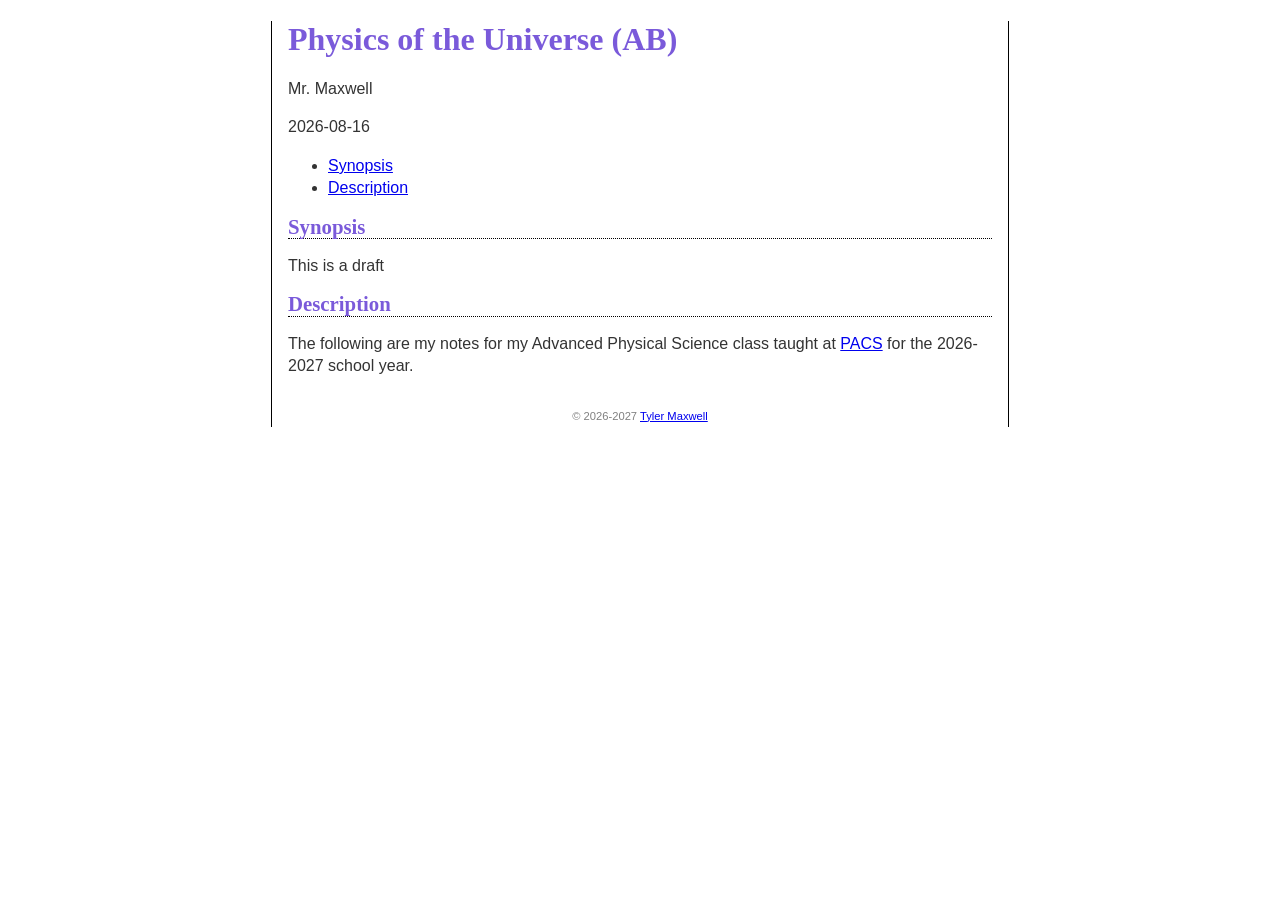
<file: index.html>
<!DOCTYPE html>
<html xmlns="http://www.w3.org/1999/xhtml" lang="" xml:lang="">
<head>
  <meta charset="utf-8" />
  <meta name="generator" content="pandoc" />
  <meta name="viewport" content="width=device-width, initial-scale=1.0, user-scalable=yes" />
  <meta name="author" content="Mr. Maxwell" />
  <meta name="dcterms.date" content="2026-08-16" />
  <title>Physics of the Universe (AB)</title>
  <style>
    code{white-space: pre-wrap;}
    span.smallcaps{font-variant: small-caps;}
    div.columns{display: flex; gap: min(4vw, 1.5em);}
    div.column{flex: auto; overflow-x: auto;}
    div.hanging-indent{margin-left: 1.5em; text-indent: -1.5em;}
    /* The extra [class] is a hack that increases specificity enough to
       override a similar rule in reveal.js */
    ul.task-list[class]{list-style: none;}
    ul.task-list li input[type="checkbox"] {
      font-size: inherit;
      width: 0.8em;
      margin: 0 0.8em 0.2em -1.6em;
      vertical-align: middle;
    }
    .display.math{display: block; text-align: center; margin: 0.5rem auto;}
  </style>
  <link rel="stylesheet" href="./assets/css/pandoc.css" />
</head>
<body>
<header id="title-block-header">
<h1 class="title">Physics of the Universe (AB)</h1>
<p class="author">Mr. Maxwell</p>
<p class="date">2026-08-16</p>
</header>
<nav id="TOC" role="doc-toc">
<ul>
<li><a href="#synopsis" id="toc-synopsis">Synopsis</a></li>
<li><a href="#description" id="toc-description">Description</a></li>
</ul>
</nav>
<h1 id="synopsis">Synopsis</h1>
<p>This is a draft</p>
<h1 id="description">Description</h1>
<p>The following are my notes for my Advanced Physical Science class
taught at <a href="https://www.pacspride.org/">PACS</a> for the
2026-2027 school year.</p>
<div id="footer">
  &copy; 2026-2027 <a href="https://tylermaxwell.co/">Tyler Maxwell</a>
</div>
</body>
</html>
</file>
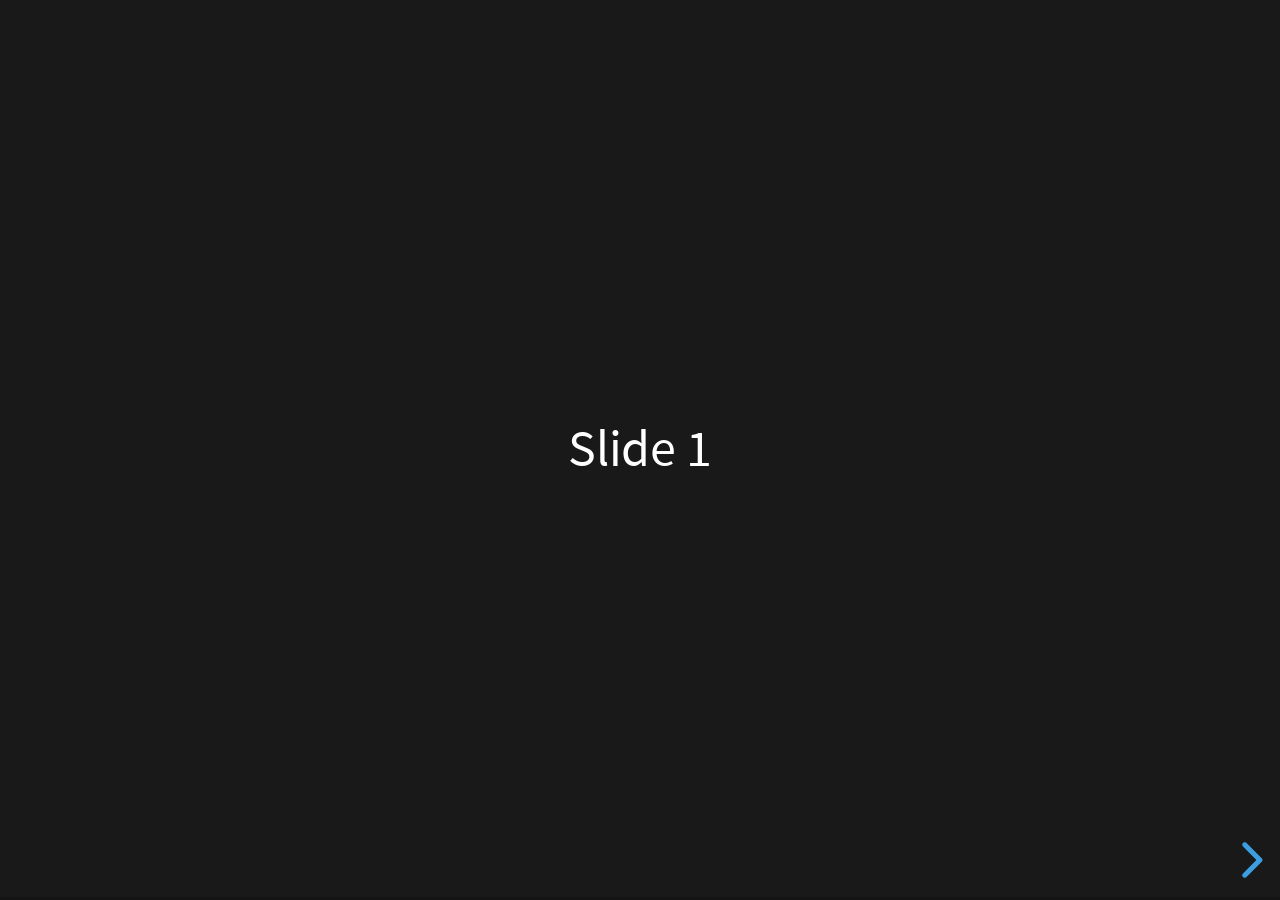
<file: reveal.js/index.html>
<!doctype html>
<html lang="en">
	<head>
		<meta charset="utf-8">
		<meta name="viewport" content="width=device-width, initial-scale=1.0, maximum-scale=1.0, user-scalable=no">

		<title>reveal.js</title>

		<link rel="stylesheet" href="dist/reset.css">
		<link rel="stylesheet" href="dist/reveal.css">
		<link rel="stylesheet" href="dist/theme/black.css">

		<!-- Theme used for syntax highlighted code -->
		<link rel="stylesheet" href="plugin/highlight/monokai.css">
	</head>
	<body>
		<div class="reveal">
			<div class="slides">
				<section>Slide 1</section>
				<section data-visibility="hidden">Slide X</section>
				<section>Slide 2</section>
			</div>
		</div>

		<script src="dist/reveal.js"></script>
		<script src="plugin/notes/notes.js"></script>
		<script src="plugin/markdown/markdown.js"></script>
		<script src="plugin/highlight/highlight.js"></script>
		<script>
			// More info about initialization & config:
			// - https://revealjs.com/initialization/
			// - https://revealjs.com/config/
			Reveal.initialize({
				hash: true,

				// Learn about plugins: https://revealjs.com/plugins/
				plugins: [ RevealMarkdown, RevealHighlight, RevealNotes ]
			});
		</script>
	</body>
</html>
</file>
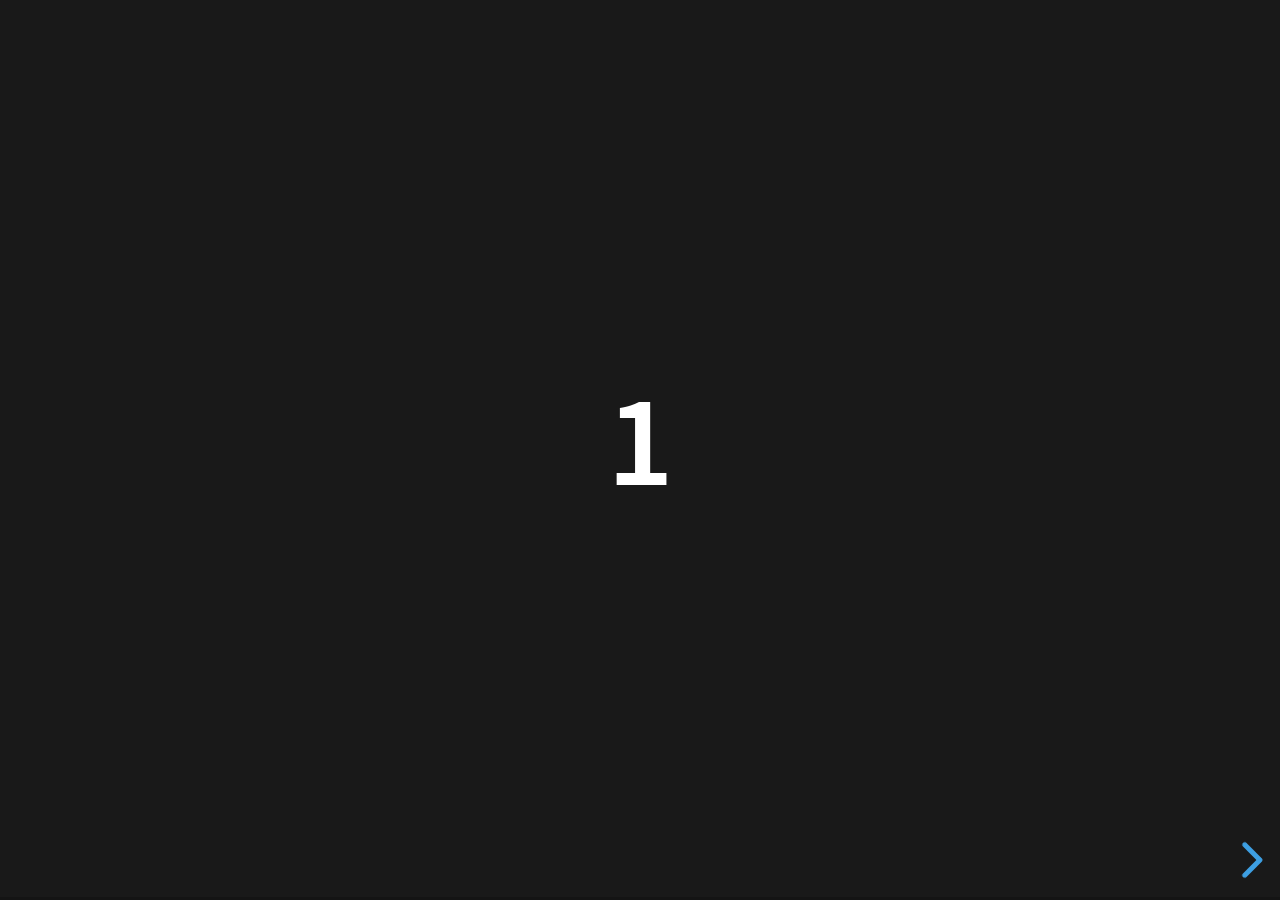
<file: reveal.js/examples/500-slides.html>
<!doctype html>
<html lang="en">
	<head>
		<meta charset="utf-8">

		<title>reveal.js - 500 slides</title>

		<meta name="viewport" content="width=device-width, initial-scale=1.0, maximum-scale=1.0, user-scalable=no">

		<link rel="stylesheet" href="../dist/reveal.css">
		<link rel="stylesheet" href="../dist/theme/black.css">
	</head>

	<body>
		<div class="reveal">
			<div class="slides">
				<section><h1>1</h1></section>
				<section><h1>2</h1></section>
				<section><h1>3</h1></section>
				<section><h1>4</h1></section>
				<section><h1>5</h1></section>
				<section><h1>6</h1></section>
				<section><h1>7</h1></section>
				<section><h1>8</h1></section>
				<section><h1>9</h1></section>
				<section><h1>10</h1></section>
				<section><h1>11</h1></section>
				<section><h1>12</h1></section>
				<section><h1>13</h1></section>
				<section><h1>14</h1></section>
				<section><h1>15</h1></section>
				<section><h1>16</h1></section>
				<section><h1>17</h1></section>
				<section><h1>18</h1></section>
				<section><h1>19</h1></section>
				<section><h1>20</h1></section>
				<section><h1>21</h1></section>
				<section><h1>22</h1></section>
				<section><h1>23</h1></section>
				<section><h1>24</h1></section>
				<section><h1>25</h1></section>
				<section><h1>26</h1></section>
				<section><h1>27</h1></section>
				<section><h1>28</h1></section>
				<section><h1>29</h1></section>
				<section><h1>30</h1></section>
				<section><h1>31</h1></section>
				<section><h1>32</h1></section>
				<section><h1>33</h1></section>
				<section><h1>34</h1></section>
				<section><h1>35</h1></section>
				<section><h1>36</h1></section>
				<section><h1>37</h1></section>
				<section><h1>38</h1></section>
				<section><h1>39</h1></section>
				<section><h1>40</h1></section>
				<section><h1>41</h1></section>
				<section><h1>42</h1></section>
				<section><h1>43</h1></section>
				<section><h1>44</h1></section>
				<section><h1>45</h1></section>
				<section><h1>46</h1></section>
				<section><h1>47</h1></section>
				<section><h1>48</h1></section>
				<section><h1>49</h1></section>
				<section><h1>50</h1></section>
				<section><h1>51</h1></section>
				<section><h1>52</h1></section>
				<section><h1>53</h1></section>
				<section><h1>54</h1></section>
				<section><h1>55</h1></section>
				<section><h1>56</h1></section>
				<section><h1>57</h1></section>
				<section><h1>58</h1></section>
				<section><h1>59</h1></section>
				<section><h1>60</h1></section>
				<section><h1>61</h1></section>
				<section><h1>62</h1></section>
				<section><h1>63</h1></section>
				<section><h1>64</h1></section>
				<section><h1>65</h1></section>
				<section><h1>66</h1></section>
				<section><h1>67</h1></section>
				<section><h1>68</h1></section>
				<section><h1>69</h1></section>
				<section><h1>70</h1></section>
				<section><h1>71</h1></section>
				<section><h1>72</h1></section>
				<section><h1>73</h1></section>
				<section><h1>74</h1></section>
				<section><h1>75</h1></section>
				<section><h1>76</h1></section>
				<section><h1>77</h1></section>
				<section><h1>78</h1></section>
				<section><h1>79</h1></section>
				<section><h1>80</h1></section>
				<section><h1>81</h1></section>
				<section><h1>82</h1></section>
				<section><h1>83</h1></section>
				<section><h1>84</h1></section>
				<section><h1>85</h1></section>
				<section><h1>86</h1></section>
				<section><h1>87</h1></section>
				<section><h1>88</h1></section>
				<section><h1>89</h1></section>
				<section><h1>90</h1></section>
				<section><h1>91</h1></section>
				<section><h1>92</h1></section>
				<section><h1>93</h1></section>
				<section><h1>94</h1></section>
				<section><h1>95</h1></section>
				<section><h1>96</h1></section>
				<section><h1>97</h1></section>
				<section><h1>98</h1></section>
				<section><h1>99</h1></section>
				<section><h1>100</h1></section>
				<section><h1>101</h1></section>
				<section><h1>102</h1></section>
				<section><h1>103</h1></section>
				<section><h1>104</h1></section>
				<section><h1>105</h1></section>
				<section><h1>106</h1></section>
				<section><h1>107</h1></section>
				<section><h1>108</h1></section>
				<section><h1>109</h1></section>
				<section><h1>110</h1></section>
				<section><h1>111</h1></section>
				<section><h1>112</h1></section>
				<section><h1>113</h1></section>
				<section><h1>114</h1></section>
				<section><h1>115</h1></section>
				<section><h1>116</h1></section>
				<section><h1>117</h1></section>
				<section><h1>118</h1></section>
				<section><h1>119</h1></section>
				<section><h1>120</h1></section>
				<section><h1>121</h1></section>
				<section><h1>122</h1></section>
				<section><h1>123</h1></section>
				<section><h1>124</h1></section>
				<section><h1>125</h1></section>
				<section><h1>126</h1></section>
				<section><h1>127</h1></section>
				<section><h1>128</h1></section>
				<section><h1>129</h1></section>
				<section><h1>130</h1></section>
				<section><h1>131</h1></section>
				<section><h1>132</h1></section>
				<section><h1>133</h1></section>
				<section><h1>134</h1></section>
				<section><h1>135</h1></section>
				<section><h1>136</h1></section>
				<section><h1>137</h1></section>
				<section><h1>138</h1></section>
				<section><h1>139</h1></section>
				<section><h1>140</h1></section>
				<section><h1>141</h1></section>
				<section><h1>142</h1></section>
				<section><h1>143</h1></section>
				<section><h1>144</h1></section>
				<section><h1>145</h1></section>
				<section><h1>146</h1></section>
				<section><h1>147</h1></section>
				<section><h1>148</h1></section>
				<section><h1>149</h1></section>
				<section><h1>150</h1></section>
				<section><h1>151</h1></section>
				<section><h1>152</h1></section>
				<section><h1>153</h1></section>
				<section><h1>154</h1></section>
				<section><h1>155</h1></section>
				<section><h1>156</h1></section>
				<section><h1>157</h1></section>
				<section><h1>158</h1></section>
				<section><h1>159</h1></section>
				<section><h1>160</h1></section>
				<section><h1>161</h1></section>
				<section><h1>162</h1></section>
				<section><h1>163</h1></section>
				<section><h1>164</h1></section>
				<section><h1>165</h1></section>
				<section><h1>166</h1></section>
				<section><h1>167</h1></section>
				<section><h1>168</h1></section>
				<section><h1>169</h1></section>
				<section><h1>170</h1></section>
				<section><h1>171</h1></section>
				<section><h1>172</h1></section>
				<section><h1>173</h1></section>
				<section><h1>174</h1></section>
				<section><h1>175</h1></section>
				<section><h1>176</h1></section>
				<section><h1>177</h1></section>
				<section><h1>178</h1></section>
				<section><h1>179</h1></section>
				<section><h1>180</h1></section>
				<section><h1>181</h1></section>
				<section><h1>182</h1></section>
				<section><h1>183</h1></section>
				<section><h1>184</h1></section>
				<section><h1>185</h1></section>
				<section><h1>186</h1></section>
				<section><h1>187</h1></section>
				<section><h1>188</h1></section>
				<section><h1>189</h1></section>
				<section><h1>190</h1></section>
				<section><h1>191</h1></section>
				<section><h1>192</h1></section>
				<section><h1>193</h1></section>
				<section><h1>194</h1></section>
				<section><h1>195</h1></section>
				<section><h1>196</h1></section>
				<section><h1>197</h1></section>
				<section><h1>198</h1></section>
				<section><h1>199</h1></section>
				<section><h1>200</h1></section>
				<section><h1>201</h1></section>
				<section><h1>202</h1></section>
				<section><h1>203</h1></section>
				<section><h1>204</h1></section>
				<section><h1>205</h1></section>
				<section><h1>206</h1></section>
				<section><h1>207</h1></section>
				<section><h1>208</h1></section>
				<section><h1>209</h1></section>
				<section><h1>210</h1></section>
				<section><h1>211</h1></section>
				<section><h1>212</h1></section>
				<section><h1>213</h1></section>
				<section><h1>214</h1></section>
				<section><h1>215</h1></section>
				<section><h1>216</h1></section>
				<section><h1>217</h1></section>
				<section><h1>218</h1></section>
				<section><h1>219</h1></section>
				<section><h1>220</h1></section>
				<section><h1>221</h1></section>
				<section><h1>222</h1></section>
				<section><h1>223</h1></section>
				<section><h1>224</h1></section>
				<section><h1>225</h1></section>
				<section><h1>226</h1></section>
				<section><h1>227</h1></section>
				<section><h1>228</h1></section>
				<section><h1>229</h1></section>
				<section><h1>230</h1></section>
				<section><h1>231</h1></section>
				<section><h1>232</h1></section>
				<section><h1>233</h1></section>
				<section><h1>234</h1></section>
				<section><h1>235</h1></section>
				<section><h1>236</h1></section>
				<section><h1>237</h1></section>
				<section><h1>238</h1></section>
				<section><h1>239</h1></section>
				<section><h1>240</h1></section>
				<section><h1>241</h1></section>
				<section><h1>242</h1></section>
				<section><h1>243</h1></section>
				<section><h1>244</h1></section>
				<section><h1>245</h1></section>
				<section><h1>246</h1></section>
				<section><h1>247</h1></section>
				<section><h1>248</h1></section>
				<section><h1>249</h1></section>
				<section><h1>250</h1></section>
				<section><h1>251</h1></section>
				<section><h1>252</h1></section>
				<section><h1>253</h1></section>
				<section><h1>254</h1></section>
				<section><h1>255</h1></section>
				<section><h1>256</h1></section>
				<section><h1>257</h1></section>
				<section><h1>258</h1></section>
				<section><h1>259</h1></section>
				<section><h1>260</h1></section>
				<section><h1>261</h1></section>
				<section><h1>262</h1></section>
				<section><h1>263</h1></section>
				<section><h1>264</h1></section>
				<section><h1>265</h1></section>
				<section><h1>266</h1></section>
				<section><h1>267</h1></section>
				<section><h1>268</h1></section>
				<section><h1>269</h1></section>
				<section><h1>270</h1></section>
				<section><h1>271</h1></section>
				<section><h1>272</h1></section>
				<section><h1>273</h1></section>
				<section><h1>274</h1></section>
				<section><h1>275</h1></section>
				<section><h1>276</h1></section>
				<section><h1>277</h1></section>
				<section><h1>278</h1></section>
				<section><h1>279</h1></section>
				<section><h1>280</h1></section>
				<section><h1>281</h1></section>
				<section><h1>282</h1></section>
				<section><h1>283</h1></section>
				<section><h1>284</h1></section>
				<section><h1>285</h1></section>
				<section><h1>286</h1></section>
				<section><h1>287</h1></section>
				<section><h1>288</h1></section>
				<section><h1>289</h1></section>
				<section><h1>290</h1></section>
				<section><h1>291</h1></section>
				<section><h1>292</h1></section>
				<section><h1>293</h1></section>
				<section><h1>294</h1></section>
				<section><h1>295</h1></section>
				<section><h1>296</h1></section>
				<section><h1>297</h1></section>
				<section><h1>298</h1></section>
				<section><h1>299</h1></section>
				<section><h1>300</h1></section>
				<section><h1>301</h1></section>
				<section><h1>302</h1></section>
				<section><h1>303</h1></section>
				<section><h1>304</h1></section>
				<section><h1>305</h1></section>
				<section><h1>306</h1></section>
				<section><h1>307</h1></section>
				<section><h1>308</h1></section>
				<section><h1>309</h1></section>
				<section><h1>310</h1></section>
				<section><h1>311</h1></section>
				<section><h1>312</h1></section>
				<section><h1>313</h1></section>
				<section><h1>314</h1></section>
				<section><h1>315</h1></section>
				<section><h1>316</h1></section>
				<section><h1>317</h1></section>
				<section><h1>318</h1></section>
				<section><h1>319</h1></section>
				<section><h1>320</h1></section>
				<section><h1>321</h1></section>
				<section><h1>322</h1></section>
				<section><h1>323</h1></section>
				<section><h1>324</h1></section>
				<section><h1>325</h1></section>
				<section><h1>326</h1></section>
				<section><h1>327</h1></section>
				<section><h1>328</h1></section>
				<section><h1>329</h1></section>
				<section><h1>330</h1></section>
				<section><h1>331</h1></section>
				<section><h1>332</h1></section>
				<section><h1>333</h1></section>
				<section><h1>334</h1></section>
				<section><h1>335</h1></section>
				<section><h1>336</h1></section>
				<section><h1>337</h1></section>
				<section><h1>338</h1></section>
				<section><h1>339</h1></section>
				<section><h1>340</h1></section>
				<section><h1>341</h1></section>
				<section><h1>342</h1></section>
				<section><h1>343</h1></section>
				<section><h1>344</h1></section>
				<section><h1>345</h1></section>
				<section><h1>346</h1></section>
				<section><h1>347</h1></section>
				<section><h1>348</h1></section>
				<section><h1>349</h1></section>
				<section><h1>350</h1></section>
				<section><h1>351</h1></section>
				<section><h1>352</h1></section>
				<section><h1>353</h1></section>
				<section><h1>354</h1></section>
				<section><h1>355</h1></section>
				<section><h1>356</h1></section>
				<section><h1>357</h1></section>
				<section><h1>358</h1></section>
				<section><h1>359</h1></section>
				<section><h1>360</h1></section>
				<section><h1>361</h1></section>
				<section><h1>362</h1></section>
				<section><h1>363</h1></section>
				<section><h1>364</h1></section>
				<section><h1>365</h1></section>
				<section><h1>366</h1></section>
				<section><h1>367</h1></section>
				<section><h1>368</h1></section>
				<section><h1>369</h1></section>
				<section><h1>370</h1></section>
				<section><h1>371</h1></section>
				<section><h1>372</h1></section>
				<section><h1>373</h1></section>
				<section><h1>374</h1></section>
				<section><h1>375</h1></section>
				<section><h1>376</h1></section>
				<section><h1>377</h1></section>
				<section><h1>378</h1></section>
				<section><h1>379</h1></section>
				<section><h1>380</h1></section>
				<section><h1>381</h1></section>
				<section><h1>382</h1></section>
				<section><h1>383</h1></section>
				<section><h1>384</h1></section>
				<section><h1>385</h1></section>
				<section><h1>386</h1></section>
				<section><h1>387</h1></section>
				<section><h1>388</h1></section>
				<section><h1>389</h1></section>
				<section><h1>390</h1></section>
				<section><h1>391</h1></section>
				<section><h1>392</h1></section>
				<section><h1>393</h1></section>
				<section><h1>394</h1></section>
				<section><h1>395</h1></section>
				<section><h1>396</h1></section>
				<section><h1>397</h1></section>
				<section><h1>398</h1></section>
				<section><h1>399</h1></section>
				<section><h1>400</h1></section>
				<section><h1>401</h1></section>
				<section><h1>402</h1></section>
				<section><h1>403</h1></section>
				<section><h1>404</h1></section>
				<section><h1>405</h1></section>
				<section><h1>406</h1></section>
				<section><h1>407</h1></section>
				<section><h1>408</h1></section>
				<section><h1>409</h1></section>
				<section><h1>410</h1></section>
				<section><h1>411</h1></section>
				<section><h1>412</h1></section>
				<section><h1>413</h1></section>
				<section><h1>414</h1></section>
				<section><h1>415</h1></section>
				<section><h1>416</h1></section>
				<section><h1>417</h1></section>
				<section><h1>418</h1></section>
				<section><h1>419</h1></section>
				<section><h1>420</h1></section>
				<section><h1>421</h1></section>
				<section><h1>422</h1></section>
				<section><h1>423</h1></section>
				<section><h1>424</h1></section>
				<section><h1>425</h1></section>
				<section><h1>426</h1></section>
				<section><h1>427</h1></section>
				<section><h1>428</h1></section>
				<section><h1>429</h1></section>
				<section><h1>430</h1></section>
				<section><h1>431</h1></section>
				<section><h1>432</h1></section>
				<section><h1>433</h1></section>
				<section><h1>434</h1></section>
				<section><h1>435</h1></section>
				<section><h1>436</h1></section>
				<section><h1>437</h1></section>
				<section><h1>438</h1></section>
				<section><h1>439</h1></section>
				<section><h1>440</h1></section>
				<section><h1>441</h1></section>
				<section><h1>442</h1></section>
				<section><h1>443</h1></section>
				<section><h1>444</h1></section>
				<section><h1>445</h1></section>
				<section><h1>446</h1></section>
				<section><h1>447</h1></section>
				<section><h1>448</h1></section>
				<section><h1>449</h1></section>
				<section><h1>450</h1></section>
				<section><h1>451</h1></section>
				<section><h1>452</h1></section>
				<section><h1>453</h1></section>
				<section><h1>454</h1></section>
				<section><h1>455</h1></section>
				<section><h1>456</h1></section>
				<section><h1>457</h1></section>
				<section><h1>458</h1></section>
				<section><h1>459</h1></section>
				<section><h1>460</h1></section>
				<section><h1>461</h1></section>
				<section><h1>462</h1></section>
				<section><h1>463</h1></section>
				<section><h1>464</h1></section>
				<section><h1>465</h1></section>
				<section><h1>466</h1></section>
				<section><h1>467</h1></section>
				<section><h1>468</h1></section>
				<section><h1>469</h1></section>
				<section><h1>470</h1></section>
				<section><h1>471</h1></section>
				<section><h1>472</h1></section>
				<section><h1>473</h1></section>
				<section><h1>474</h1></section>
				<section><h1>475</h1></section>
				<section><h1>476</h1></section>
				<section><h1>477</h1></section>
				<section><h1>478</h1></section>
				<section><h1>479</h1></section>
				<section><h1>480</h1></section>
				<section><h1>481</h1></section>
				<section><h1>482</h1></section>
				<section><h1>483</h1></section>
				<section><h1>484</h1></section>
				<section><h1>485</h1></section>
				<section><h1>486</h1></section>
				<section><h1>487</h1></section>
				<section><h1>488</h1></section>
				<section><h1>489</h1></section>
				<section><h1>490</h1></section>
				<section><h1>491</h1></section>
				<section><h1>492</h1></section>
				<section><h1>493</h1></section>
				<section><h1>494</h1></section>
				<section><h1>495</h1></section>
				<section><h1>496</h1></section>
				<section><h1>497</h1></section>
				<section><h1>498</h1></section>
				<section><h1>499</h1></section>
			</div>
		</div>

		<script src="../dist/reveal.js"></script>
		<script>
			Reveal.initialize({
				transition: 'linear'
			});
		</script>
	</body>
</html>
</file>
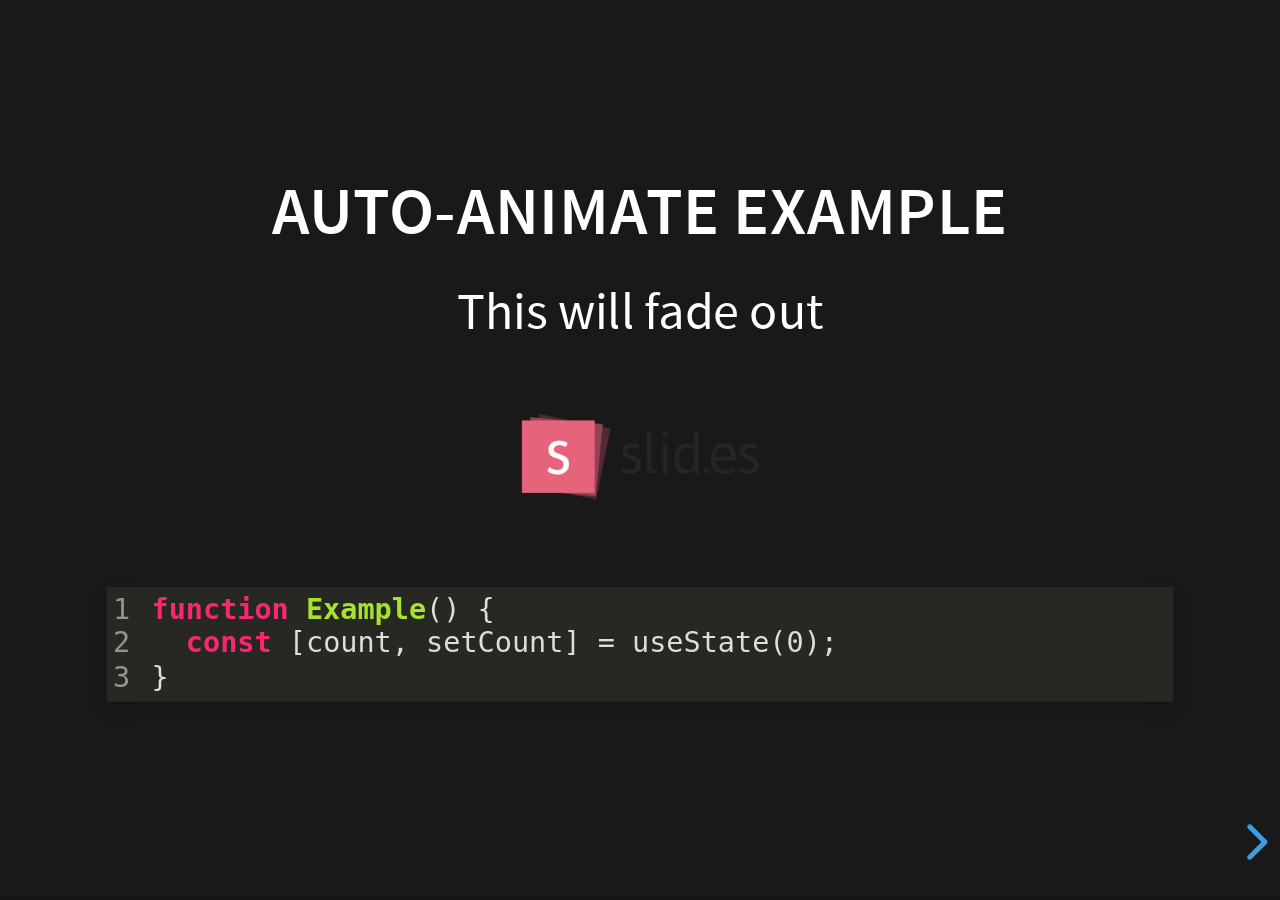
<file: reveal.js/examples/auto-animate.html>
<!doctype html>
<html lang="en">

	<head>
		<meta charset="utf-8">

		<title>reveal.js - Auto Animate</title>

		<meta name="viewport" content="width=device-width, initial-scale=1.0, maximum-scale=1.0, user-scalable=no">

		<link rel="stylesheet" href="../dist/reveal.css">
		<link rel="stylesheet" href="../dist/theme/black.css" id="theme">
		<link rel="stylesheet" href="../plugin/highlight/monokai.css">
	</head>

	<body>

		<div class="reveal">

			<div class="slides">
				<section data-auto-animate data-auto-animate-unmatched="fade">
					<h3>Auto-Animate Example</h3>
					<p>This will fade out</p>
					<img src="assets/image1.png" style="height: 100px;">
					<pre data-id="code"><code data-line-numbers class="hljs" data-trim>
						function Example() {
						  const [count, setCount] = useState(0);
						}
					</code></pre>
				</section>
				<section data-auto-animate data-auto-animate-unmatched="fade">
					<h3>Auto-Animate Example</h3>
					<p style="opacity: 0.2; margin-top: 100px;">This will fade out</p>
					<p>This element is unmatched</p>
					<img src="assets/image1.png" style="height: 150px;">
					<pre data-id="code"><code data-line-numbers class="hljs" data-trim>
						function Example() {
						  New line!
						  const [count, setCount] = useState(0);
						}
					</code></pre>
				</section>

				<section data-auto-animate>
					<p data-id="text-props" style="background: #555; line-height: 1em; letter-spacing: 0em;">Line Height & Letter Spacing</p>
				</section>
				<section data-auto-animate>
					<p data-id="text-props" style="background: #555; line-height: 3em; letter-spacing: 0.2em;">Line Height & Letter Spacing</p>
				</section>

				<section>
					<section data-auto-animate>
						<pre data-id="code"><code data-line-numbers class="hljs" data-trim>
							import React, { useState } from 'react';

							function Example() {
							  const [count, setCount] = useState(0);

							  return (
							    ...
							  );
							}
						</code></pre>
					</section>
					<section data-auto-animate>
						<pre data-id="code"><code data-line-numbers class="hljs" data-trim>
							function Example() {
							  const [count, setCount] = useState(0);

							  return (
							    &lt;div&gt;
							      &lt;p&gt;You clicked {count} times&lt;/p&gt;
							      &lt;button onClick={() =&gt; setCount(count + 1)}&gt;
							        Click me
							      &lt;/button&gt;
							    &lt;/div&gt;
							  );
							}
						</code></pre>
					</section>
					<section data-auto-animate>
						<pre data-id="code"><code data-line-numbers class="hljs" data-trim>
							function Example() {
							  // A comment!
							  const [count, setCount] = useState(0);

							  return (
							    &lt;div&gt;
							      &lt;p&gt;You clicked {count} times&lt;/p&gt;
							      &lt;button onClick={() =&gt; setCount(count + 1)}&gt;
							        Click me
							      &lt;/button&gt;
							    &lt;/div&gt;
							  );
							}
						</code></pre>
					</section>
				</section>

				<section>
					<section data-auto-animate>
						<h3>Swapping list items</h3>
						<ul>
							<li>One</li>
							<li>Two</li>
							<li>Three</li>
						</ul>
					</section>
					<section data-auto-animate>
						<h3>Swapping list items</h3>
						<ul>
							<li>Two</li>
							<li>One</li>
							<li>Three</li>
						</ul>
					</section>
					<section data-auto-animate>
						<h3>Swapping list items</h3>
						<ul>
							<li>Two</li>
							<li>Three</li>
							<li>One</li>
						</ul>
					</section>
				</section>

				<section data-auto-animate style="height: 600px">
					<h3 style="opacity: 0.3; font-size: 18px;">SLIDE 1</h3>
					<h2 data-id="title" style="margin-top: 260px;">Animate Anything</h2>
					<div data-id="1" style="background: white; position: absolute; top: 150px; left: 16%; width: 60px; height: 60px;"></div>
					<div data-id="2" style="background: white; position: absolute; top: 150px; left: 36%; width: 60px; height: 60px;"></div>
					<div data-id="3" style="background: white; position: absolute; top: 150px; left: 56%; width: 60px; height: 60px;"></div>
					<div data-id="4" style="background: white; position: absolute; top: 150px; left: 76%; width: 60px; height: 60px;"></div>
				</section>
				<section data-auto-animate style="height: 600px">
					<h3 style="opacity: 0.3; font-size: 18px;">SLIDE 2</h3>
					<h2 data-id="title" style="margin-top: 500px">With Auto Animate</h2>
					<div data-id="1" style="background: cyan; position: absolute; bottom: 190px; left: 16%; width: 60px; height: 60px;"></div>
					<div data-id="2" style="background: magenta; position: absolute; bottom: 190px; left: 36%; width: 60px; height: 160px;"></div>
					<div data-id="3" style="background: yellow; position: absolute; bottom: 190px; left: 56%; width: 60px; height: 260px;"></div>
					<div data-id="4" style="background: red; position: absolute; bottom: 190px; left: 76%; width: 60px; height: 360px;"></div>
				</section>
				<section data-auto-animate style="height: 600px">
					<h3 style="opacity: 0.3; font-size: 18px;">SLIDE 3</h3>
					<h2 data-id="title" style="margin-top: 500px; opacity: 0;">With Auto Animate</h2>
					<div data-id="1" style="background: cyan; position: absolute; top: 50%; left: 50%; width: 400px; height: 400px; margin: -200px 0 0 -200px; border-radius: 400px;"></div>
					<div data-id="2" style="background: magenta; position: absolute; top: 50%; left: 50%; width: 300px; height: 300px; margin: -150px 0 0 -150px; border-radius: 400px;"></div>
					<div data-id="3" style="background: yellow; position: absolute; top: 50%; left: 50%; width: 200px; height: 200px; margin: -100px 0 0 -100px; border-radius: 400px;"></div>
					<div data-id="4" style="background: red; position: absolute; top: 50%; left: 50%; width: 100px; height: 100px; margin: -50px 0 0 -50px; border-radius: 400px;"></div>
				</section>
				<section data-auto-animate style="height: 600px">
					<h3 style="opacity: 0.3; font-size: 18px;">SLIDE 3</h3>
					<h2 data-id="title" style="margin-top: 500px; opacity: 0;">With Auto Animate</h2>
					<div data-id="1" style="background: red; position: absolute; top: 250px; left: 16%; width: 60px; height: 60px;"></div>
					<div data-id="2" style="background: yellow; position: absolute; top: 250px; left: 36%; width: 60px; height: 60px;"></div>
					<div data-id="3" style="background: magenta; position: absolute; top: 250px; left: 56%; width: 60px; height: 60px;"></div>
					<div data-id="4" style="background: cyan; position: absolute; top: 250px; left: 76%; width: 60px; height: 60px;"></div>
				</section>

				<section data-auto-animate data-auto-animate-id="a">
					<h2>data-auto-animate-id="a"</h2>
					<h3>A1</h3>
				</section>
				<section data-auto-animate data-auto-animate-id="a">
					<h2>data-auto-animate-id="a"</h2>
					<h3>A1</h3>
					<h3>A2</h3>
				</section>
				<section data-auto-animate data-auto-animate-id="b">
					<h2>data-auto-animate-id="b"</h2>
					<h3>B1</h3>
				</section>
				<section data-auto-animate data-auto-animate-id="b">
					<h2>data-auto-animate-id="b"</h2>
					<h3>B1</h3>
					<h3>B2</h3>
				</section>

				<section>
					<section id="stacked-slide-1" data-auto-animate>
						<a href="#/stacked-slide-1">Slide 1</a><br>
						<a href="#/stacked-slide-2">Slide 2</a><br>
						<a href="#/stacked-slide-3">Slide 3</a><br>
						<a href="#/stacked-slide-4">Slide 4</a><br>
						<div data-id="anim" style="background: indigo; padding: 8px; width: 50px; height: 50px; position: absolute; left: 0px;">A</div>
					</section>
					<section id="stacked-slide-2" data-auto-animate>
						<a href="#/stacked-slide-1">Slide 1</a><br>
						<a href="#/stacked-slide-2">Slide 2</a><br>
						<a href="#/stacked-slide-3">Slide 3</a><br>
						<a href="#/stacked-slide-4">Slide 4</a><br>
						<div data-id="anim" style="background: indigo; padding: 8px; width: 50px; height: 50px; position: absolute; left: 25%;">A</div>
					</section>
					<section id="stacked-slide-3" data-auto-animate>
						<a href="#/stacked-slide-1">Slide 1</a><br>
						<a href="#/stacked-slide-2">Slide 2</a><br>
						<a href="#/stacked-slide-3">Slide 3</a><br>
						<a href="#/stacked-slide-4">Slide 4</a><br>
						<div data-id="anim" style="background: indigo; padding: 8px; width: 50px; height: 50px; position: absolute; left: 50%;">A</div>
					</section>
					<section id="stacked-slide-4" data-auto-animate>
						<a href="#/stacked-slide-1">Slide 1</a><br>
						<a href="#/stacked-slide-2">Slide 2</a><br>
						<a href="#/stacked-slide-3">Slide 3</a><br>
						<a href="#/stacked-slide-4">Slide 4</a><br>
						<div data-id="anim" style="background: indigo; padding: 8px; width: 50px; height: 50px; position: absolute; left: 75%;">A</div>
					</section>
				</section>

			</div>

		</div>

		<script src="../dist/reveal.js"></script>
		<script src="../plugin/highlight/highlight.js"></script>
		<script>
			Reveal.initialize({
				center: true,
				hash: true,
				plugins: [ RevealHighlight ]
			});
		</script>

	</body>
</html>
</file>
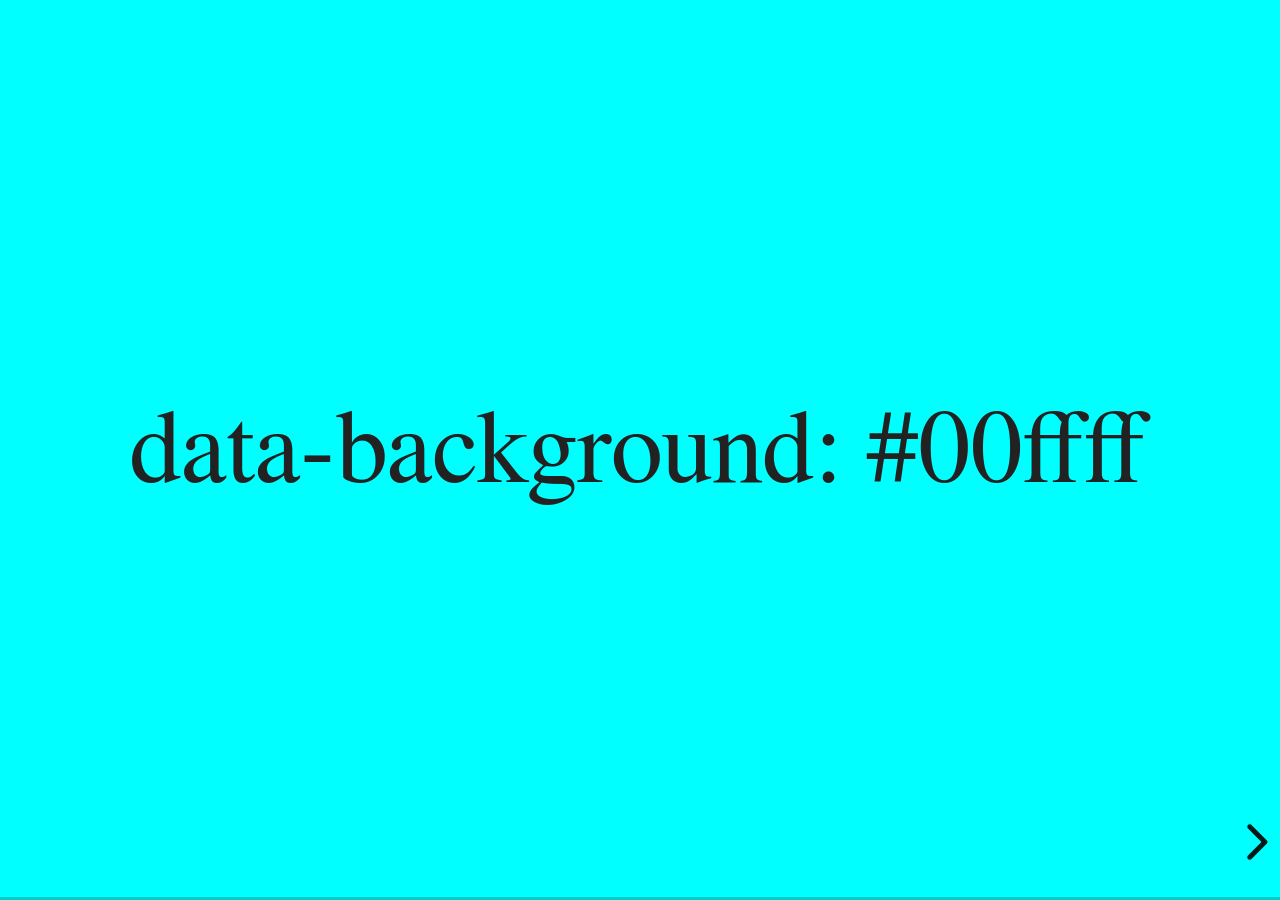
<file: reveal.js/examples/backgrounds.html>
<!doctype html>
<html lang="en">

	<head>
		<meta charset="utf-8">

		<title>reveal.js - Slide Backgrounds</title>

		<meta name="viewport" content="width=device-width, initial-scale=1.0, maximum-scale=1.0, user-scalable=no">

		<link rel="stylesheet" href="../dist/reveal.css">
		<link rel="stylesheet" href="../dist/theme/serif.css" id="theme">
		<style type="text/css" media="screen">
			.slides section.has-dark-background,
			.slides section.has-dark-background h2 {
				color: #fff;
			}
			.slides section.has-light-background,
			.slides section.has-light-background h2 {
				color: #222;
			}
		</style>
	</head>

	<body>

		<div class="reveal">

			<div class="slides">

				<section data-background="#00ffff">
					<h2>data-background: #00ffff</h2>
				</section>

				<section data-background="#bb00bb">
					<h2>data-background: #bb00bb</h2>
				</section>

				<section data-background-color="lightblue">
					<h2>data-background: lightblue</h2>
				</section>

				<section>
					<section data-background="#ff0000">
						<h2>data-background: #ff0000</h2>
					</section>
					<section data-background="rgba(0, 0, 0, 0.2)">
						<h2>data-background: rgba(0, 0, 0, 0.2)</h2>
					</section>
					<section data-background="salmon">
						<h2>data-background: salmon</h2>
					</section>
				</section>

				<section data-background="rgba(0, 100, 100, 0.2)">
					<section>
						<h2>Background applied to stack</h2>
					</section>
					<section>
						<h2>Background applied to stack</h2>
					</section>
					<section data-background="rgb(66, 66, 66)">
						<h2>Background applied to slide inside of stack</h2>
					</section>
				</section>

				<section data-background-transition="slide" data-background="assets/image1.png">
					<h2>Background image</h2>
				</section>

				<section>
					<section data-background-transition="slide" data-background="assets/image1.png">
						<h2>Background image</h2>
					</section>
					<section data-background-transition="slide" data-background="assets/image1.png">
						<h2>Background image</h2>
					</section>
				</section>

				<section data-background="assets/image2.png" data-background-size="100px" data-background-repeat="repeat" data-background-color="#111">
					<h2>Background image</h2>
					<pre>data-background-size="100px" data-background-repeat="repeat" data-background-color="#111"</pre>
				</section>

				<section data-background="#888888">
					<h2>Same background twice (1/2)</h2>
				</section>
				<section data-background="#888888">
					<h2>Same background twice (2/2)</h2>
				</section>

				<section data-background-video="https://static.slid.es/site/homepage/v1/homepage-video-editor.mp4,https://static.slid.es/site/homepage/v1/homepage-video-editor.webm">
					<h2>Video background</h2>
				</section>

				<section data-background-iframe="https://slides.com/news/make-better-presentations/embed?style=hidden&autoSlide=4000">
					<h2>Iframe background</h2>
				</section>

				<section>
					<section data-background="#417203">
						<h2>Same background twice vertical (1/2)</h2>
					</section>
					<section data-background="#417203">
						<h2>Same background twice vertical (2/2)</h2>
					</section>
				</section>

				<section data-background="#934f4d">
					<h2>Same background from horizontal to vertical (1/3)</h2>
				</section>
				<section>
					<section data-background="#934f4d">
						<h2>Same background from horizontal to vertical (2/3)</h2>
					</section>
					<section data-background="#934f4d">
						<h2>Same background from horizontal to vertical (3/3)</h2>
					</section>
				</section>

			</div>

		</div>

		<script src="../dist/reveal.js"></script>
		<script>

			// Full list of configuration options:
			// https://revealjs.revealjs.com/config/
			Reveal.initialize({
				center: true,

				transition: 'linear',
				// transitionSpeed: 'slow',
				// backgroundTransition: 'slide'
			});

		</script>

	</body>
</html>
</file>
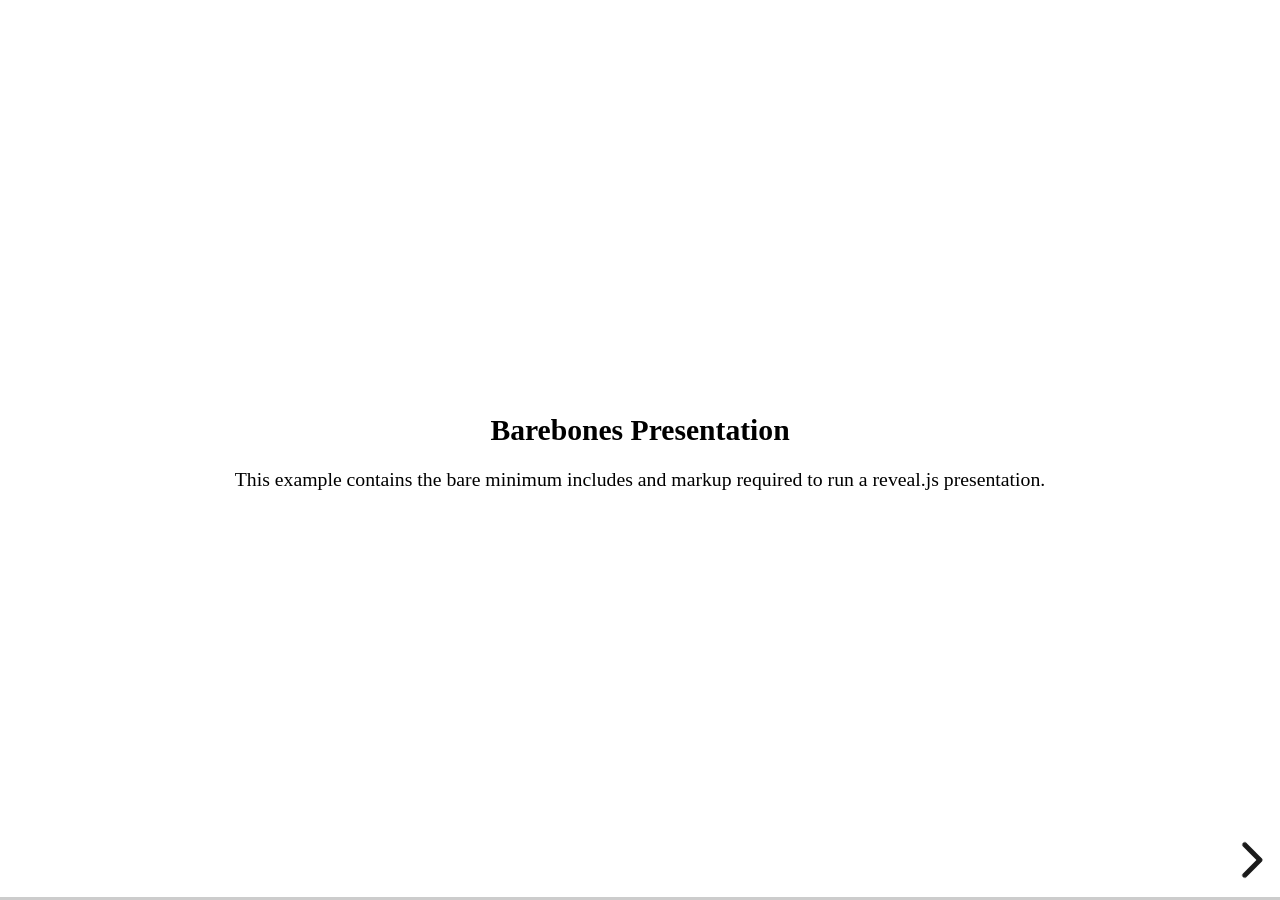
<file: reveal.js/examples/barebones.html>
<!doctype html>
<html lang="en">
	<head>
		<meta charset="utf-8">
		<title>reveal.js - Barebones</title>
		<link rel="stylesheet" href="../dist/reveal.css">
	</head>
	<body>

		<div class="reveal">
			<div class="slides">

				<section>
					<h2>Barebones Presentation</h2>
					<p>This example contains the bare minimum includes and markup required to run a reveal.js presentation.</p>
				</section>

				<section>
					<h2>No Theme</h2>
					<p>There's no theme included, so it will fall back on browser defaults.</p>
				</section>

			</div>
		</div>

		<script src="../dist/reveal.js"></script>
		<script>
			Reveal.initialize();
		</script>

	</body>
</html>
</file>
<file: assets/css/pandoc.css>
body {
    margin: auto;
    padding-right: 1em;
    padding-left: 1em;
    max-width: 44em; 
    border-left: 1px solid black;
    border-right: 1px solid black;
    color: black;
    font-family: Verdana, sans-serif;
    font-size: 100%;
    line-height: 140%;
    color: #333; 
}
pre {
    border: 1px dotted gray;
    background-color: #ececec;
    color: #111111;
    padding: 0.5em;
}
code {
    font-family: monospace;
}
h1 a, h2 a, h3 a, h4 a, h5 a { 
    text-decoration: none;
    color: #7a5ada; 
}
h1, h2, h3, h4, h5 { font-family: verdana;
                     font-weight: bold;
                     border-bottom: 1px dotted black;
                     color: #7a5ada; }
h1 {
        font-size: 130%;
}

h2 {
        font-size: 110%;
}

h3 {
        font-size: 95%;
}

h4 {
        font-size: 90%;
        font-style: italic;
}

h5 {
        font-size: 90%;
        font-style: italic;
}

h1.title {
        font-size: 200%;
        font-weight: bold;
        padding-top: 0.2em;
        padding-bottom: 0.2em;
        text-align: left;
        border: none;
}

dt code {
        font-weight: bold;
}
dd p {
        margin-top: 0;
}

#footer {
        padding-top: 1em;
        font-size: 70%;
        color: gray;
        text-align: center;
        }
</file>
<file: reveal.js/dist/reveal.css>
/**
 * reveal.js 5.2.1
 * https://revealjs.com
 * MIT licensed
 *
 * Copyright (C) 2011-2024 Hakim El Hattab, https://hakim.se
 */

.reveal .r-stretch,.reveal .stretch{max-width:none;max-height:none}.reveal pre.r-stretch code,.reveal pre.stretch code{height:100%;max-height:100%;box-sizing:border-box}.reveal .r-fit-text{display:inline-block;white-space:nowrap}.reveal .r-stack{display:grid;grid-template-rows:100%}.reveal .r-stack>*{grid-area:1/1;margin:auto}.reveal .r-hstack,.reveal .r-vstack{display:flex}.reveal .r-hstack img,.reveal .r-hstack video,.reveal .r-vstack img,.reveal .r-vstack video{min-width:0;min-height:0;object-fit:contain}.reveal .r-vstack{flex-direction:column;align-items:center;justify-content:center}.reveal .r-hstack{flex-direction:row;align-items:center;justify-content:center}.reveal .items-stretch{align-items:stretch}.reveal .items-start{align-items:flex-start}.reveal .items-center{align-items:center}.reveal .items-end{align-items:flex-end}.reveal .justify-between{justify-content:space-between}.reveal .justify-around{justify-content:space-around}.reveal .justify-start{justify-content:flex-start}.reveal .justify-center{justify-content:center}.reveal .justify-end{justify-content:flex-end}html.reveal-full-page{width:100%;height:100%;height:100vh;height:calc(var(--vh,1vh) * 100);height:100dvh;overflow:hidden}.reveal-viewport{height:100%;overflow:hidden;position:relative;line-height:1;margin:0;background-color:#fff;color:#000;--r-controls-spacing:12px;--r-overlay-header-height:40px;--r-overlay-margin:0px;--r-overlay-padding:6px;--r-overlay-gap:5px}@media screen and (max-width:1024px),(max-height:768px){.reveal-viewport{--r-overlay-header-height:26px}}.reveal-viewport:fullscreen{top:0!important;left:0!important;width:100%!important;height:100%!important;transform:none!important}.reveal .fragment{transition:all .2s ease}.reveal .fragment:not(.custom){opacity:0;visibility:hidden;will-change:opacity}.reveal .fragment.visible{opacity:1;visibility:inherit}.reveal .fragment.disabled{transition:none}.reveal .fragment.grow{opacity:1;visibility:inherit}.reveal .fragment.grow.visible{transform:scale(1.3)}.reveal .fragment.shrink{opacity:1;visibility:inherit}.reveal .fragment.shrink.visible{transform:scale(.7)}.reveal .fragment.zoom-in{transform:scale(.1)}.reveal .fragment.zoom-in.visible{transform:none}.reveal .fragment.fade-out{opacity:1;visibility:inherit}.reveal .fragment.fade-out.visible{opacity:0;visibility:hidden}.reveal .fragment.semi-fade-out{opacity:1;visibility:inherit}.reveal .fragment.semi-fade-out.visible{opacity:.5;visibility:inherit}.reveal .fragment.strike{opacity:1;visibility:inherit}.reveal .fragment.strike.visible{text-decoration:line-through}.reveal .fragment.fade-up{transform:translate(0,40px)}.reveal .fragment.fade-up.visible{transform:translate(0,0)}.reveal .fragment.fade-down{transform:translate(0,-40px)}.reveal .fragment.fade-down.visible{transform:translate(0,0)}.reveal .fragment.fade-right{transform:translate(-40px,0)}.reveal .fragment.fade-right.visible{transform:translate(0,0)}.reveal .fragment.fade-left{transform:translate(40px,0)}.reveal .fragment.fade-left.visible{transform:translate(0,0)}.reveal .fragment.current-visible,.reveal .fragment.fade-in-then-out{opacity:0;visibility:hidden}.reveal .fragment.current-visible.current-fragment,.reveal .fragment.fade-in-then-out.current-fragment{opacity:1;visibility:inherit}.reveal .fragment.fade-in-then-semi-out{opacity:0;visibility:hidden}.reveal .fragment.fade-in-then-semi-out.visible{opacity:.5;visibility:inherit}.reveal .fragment.fade-in-then-semi-out.current-fragment{opacity:1;visibility:inherit}.reveal .fragment.highlight-blue,.reveal .fragment.highlight-current-blue,.reveal .fragment.highlight-current-green,.reveal .fragment.highlight-current-red,.reveal .fragment.highlight-green,.reveal .fragment.highlight-red{opacity:1;visibility:inherit}.reveal .fragment.highlight-red.visible{color:#ff2c2d}.reveal .fragment.highlight-green.visible{color:#17ff2e}.reveal .fragment.highlight-blue.visible{color:#1b91ff}.reveal .fragment.highlight-current-red.current-fragment{color:#ff2c2d}.reveal .fragment.highlight-current-green.current-fragment{color:#17ff2e}.reveal .fragment.highlight-current-blue.current-fragment{color:#1b91ff}.reveal:after{content:"";font-style:italic}.reveal iframe{z-index:1}.reveal a{position:relative}@keyframes bounce-right{0%,10%,25%,40%,50%{transform:translateX(0)}20%{transform:translateX(10px)}30%{transform:translateX(-5px)}}@keyframes bounce-left{0%,10%,25%,40%,50%{transform:translateX(0)}20%{transform:translateX(-10px)}30%{transform:translateX(5px)}}@keyframes bounce-down{0%,10%,25%,40%,50%{transform:translateY(0)}20%{transform:translateY(10px)}30%{transform:translateY(-5px)}}.reveal .controls{display:none;position:absolute;top:auto;bottom:var(--r-controls-spacing);right:var(--r-controls-spacing);left:auto;z-index:11;color:#000;pointer-events:none;font-size:10px}.reveal .controls button{position:absolute;padding:0;background-color:transparent;border:0;outline:0;cursor:pointer;color:currentColor;transform:scale(.9999);transition:color .2s ease,opacity .2s ease,transform .2s ease;z-index:2;pointer-events:auto;font-size:inherit;visibility:hidden;opacity:0;-webkit-appearance:none;-webkit-tap-highlight-color:transparent}.reveal .controls .controls-arrow:after,.reveal .controls .controls-arrow:before{content:"";position:absolute;top:0;left:0;width:2.6em;height:.5em;border-radius:.25em;background-color:currentColor;transition:all .15s ease,background-color .8s ease;transform-origin:.2em 50%;will-change:transform}.reveal .controls .controls-arrow{position:relative;width:3.6em;height:3.6em}.reveal .controls .controls-arrow:before{transform:translateX(.5em) translateY(1.55em) rotate(45deg)}.reveal .controls .controls-arrow:after{transform:translateX(.5em) translateY(1.55em) rotate(-45deg)}.reveal .controls .controls-arrow:hover:before{transform:translateX(.5em) translateY(1.55em) rotate(40deg)}.reveal .controls .controls-arrow:hover:after{transform:translateX(.5em) translateY(1.55em) rotate(-40deg)}.reveal .controls .controls-arrow:active:before{transform:translateX(.5em) translateY(1.55em) rotate(36deg)}.reveal .controls .controls-arrow:active:after{transform:translateX(.5em) translateY(1.55em) rotate(-36deg)}.reveal .controls .navigate-left{right:6.4em;bottom:3.2em;transform:translateX(-10px)}.reveal .controls .navigate-left.highlight{animation:bounce-left 2s 50 both ease-out}.reveal .controls .navigate-right{right:0;bottom:3.2em;transform:translateX(10px)}.reveal .controls .navigate-right .controls-arrow{transform:rotate(180deg)}.reveal .controls .navigate-right.highlight{animation:bounce-right 2s 50 both ease-out}.reveal .controls .navigate-up{right:3.2em;bottom:6.4em;transform:translateY(-10px)}.reveal .controls .navigate-up .controls-arrow{transform:rotate(90deg)}.reveal .controls .navigate-down{right:3.2em;bottom:-1.4em;padding-bottom:1.4em;transform:translateY(10px)}.reveal .controls .navigate-down .controls-arrow{transform:rotate(-90deg)}.reveal .controls .navigate-down.highlight{animation:bounce-down 2s 50 both ease-out}.reveal .controls[data-controls-back-arrows=faded] .navigate-up.enabled{opacity:.3}.reveal .controls[data-controls-back-arrows=faded] .navigate-up.enabled:hover{opacity:1}.reveal .controls[data-controls-back-arrows=hidden] .navigate-up.enabled{opacity:0;visibility:hidden}.reveal .controls .enabled{visibility:visible;opacity:.9;cursor:pointer;transform:none}.reveal .controls .enabled.fragmented{opacity:.5}.reveal .controls .enabled.fragmented:hover,.reveal .controls .enabled:hover{opacity:1}.reveal:not(.rtl) .controls[data-controls-back-arrows=faded] .navigate-left.enabled{opacity:.3}.reveal:not(.rtl) .controls[data-controls-back-arrows=faded] .navigate-left.enabled:hover{opacity:1}.reveal:not(.rtl) .controls[data-controls-back-arrows=hidden] .navigate-left.enabled{opacity:0;visibility:hidden}.reveal.rtl .controls[data-controls-back-arrows=faded] .navigate-right.enabled{opacity:.3}.reveal.rtl .controls[data-controls-back-arrows=faded] .navigate-right.enabled:hover{opacity:1}.reveal.rtl .controls[data-controls-back-arrows=hidden] .navigate-right.enabled{opacity:0;visibility:hidden}.reveal[data-navigation-mode=linear].has-horizontal-slides .navigate-down,.reveal[data-navigation-mode=linear].has-horizontal-slides .navigate-up{display:none}.reveal:not(.has-vertical-slides) .controls .navigate-left,.reveal[data-navigation-mode=linear].has-horizontal-slides .navigate-left{bottom:1.4em;right:5.5em}.reveal:not(.has-vertical-slides) .controls .navigate-right,.reveal[data-navigation-mode=linear].has-horizontal-slides .navigate-right{bottom:1.4em;right:.5em}.reveal:not(.has-horizontal-slides) .controls .navigate-up{right:1.4em;bottom:5em}.reveal:not(.has-horizontal-slides) .controls .navigate-down{right:1.4em;bottom:.5em}.reveal.has-dark-background .controls{color:#fff}.reveal.has-light-background .controls{color:#000}.reveal.no-hover .controls .controls-arrow:active:before,.reveal.no-hover .controls .controls-arrow:hover:before{transform:translateX(.5em) translateY(1.55em) rotate(45deg)}.reveal.no-hover .controls .controls-arrow:active:after,.reveal.no-hover .controls .controls-arrow:hover:after{transform:translateX(.5em) translateY(1.55em) rotate(-45deg)}@media screen and (min-width:500px){.reveal-viewport{--r-controls-spacing:0.8em}.reveal .controls[data-controls-layout=edges]{top:0;right:0;bottom:0;left:0}.reveal .controls[data-controls-layout=edges] .navigate-down,.reveal .controls[data-controls-layout=edges] .navigate-left,.reveal .controls[data-controls-layout=edges] .navigate-right,.reveal .controls[data-controls-layout=edges] .navigate-up{bottom:auto;right:auto}.reveal .controls[data-controls-layout=edges] .navigate-left{top:50%;left:var(--r-controls-spacing);margin-top:-1.8em}.reveal .controls[data-controls-layout=edges] .navigate-right{top:50%;right:var(--r-controls-spacing);margin-top:-1.8em}.reveal .controls[data-controls-layout=edges] .navigate-up{top:var(--r-controls-spacing);left:50%;margin-left:-1.8em}.reveal .controls[data-controls-layout=edges] .navigate-down{bottom:calc(var(--r-controls-spacing) - 1.4em + .3em);left:50%;margin-left:-1.8em}}.reveal .progress{position:absolute;display:none;height:3px;width:100%;bottom:0;left:0;z-index:10;background-color:rgba(0,0,0,.2);color:#fff}.reveal .progress:after{content:"";display:block;position:absolute;height:10px;width:100%;top:-10px}.reveal .progress span{display:block;height:100%;width:100%;background-color:currentColor;transition:transform .8s cubic-bezier(.26,.86,.44,.985);transform-origin:0 0;transform:scaleX(0)}.reveal .slide-number{position:absolute;display:block;right:8px;bottom:8px;z-index:31;font-family:Helvetica,sans-serif;font-size:12px;line-height:1;color:#fff;background-color:rgba(0,0,0,.4);padding:5px}.reveal .slide-number a{color:currentColor}.reveal .slide-number-delimiter{margin:0 3px}.reveal{position:relative;width:100%;height:100%;overflow:hidden;touch-action:pinch-zoom}.reveal.embedded{touch-action:pan-y}.reveal.embedded.is-vertical-slide{touch-action:none}.reveal .slides{position:absolute;width:100%;height:100%;top:0;right:0;bottom:0;left:0;margin:auto;pointer-events:none;overflow:visible;z-index:1;text-align:center;perspective:600px;perspective-origin:50% 40%}.reveal .slides>section{perspective:600px}.reveal .slides>section,.reveal .slides>section>section{display:none;position:absolute;width:100%;pointer-events:auto;z-index:10;transform-style:flat;transition:transform-origin .8s cubic-bezier(.26,.86,.44,.985),transform .8s cubic-bezier(.26,.86,.44,.985),visibility .8s cubic-bezier(.26,.86,.44,.985),opacity .8s cubic-bezier(.26,.86,.44,.985)}.reveal[data-transition-speed=fast] .slides section{transition-duration:.4s}.reveal[data-transition-speed=slow] .slides section{transition-duration:1.2s}.reveal .slides section[data-transition-speed=fast]{transition-duration:.4s}.reveal .slides section[data-transition-speed=slow]{transition-duration:1.2s}.reveal .slides>section.stack{padding-top:0;padding-bottom:0;pointer-events:none;height:100%}.reveal .slides>section.present,.reveal .slides>section>section.present{display:block;z-index:11;opacity:1}.reveal .slides>section:empty,.reveal .slides>section>section:empty,.reveal .slides>section>section[data-background-interactive],.reveal .slides>section[data-background-interactive]{pointer-events:none}.reveal.center,.reveal.center .slides,.reveal.center .slides section{min-height:0!important}.reveal .slides>section:not(.present),.reveal .slides>section>section:not(.present){pointer-events:none}.reveal.overview .slides>section,.reveal.overview .slides>section>section{pointer-events:auto}.reveal .slides>section.future,.reveal .slides>section.future>section,.reveal .slides>section.past,.reveal .slides>section.past>section,.reveal .slides>section>section.future,.reveal .slides>section>section.past{opacity:0}.reveal .slides>section[data-transition=slide].past,.reveal .slides>section[data-transition~=slide-out].past,.reveal.slide .slides>section:not([data-transition]).past{transform:translate(-150%,0)}.reveal .slides>section[data-transition=slide].future,.reveal .slides>section[data-transition~=slide-in].future,.reveal.slide .slides>section:not([data-transition]).future{transform:translate(150%,0)}.reveal .slides>section>section[data-transition=slide].past,.reveal .slides>section>section[data-transition~=slide-out].past,.reveal.slide .slides>section>section:not([data-transition]).past{transform:translate(0,-150%)}.reveal .slides>section>section[data-transition=slide].future,.reveal .slides>section>section[data-transition~=slide-in].future,.reveal.slide .slides>section>section:not([data-transition]).future{transform:translate(0,150%)}.reveal .slides>section[data-transition=linear].past,.reveal .slides>section[data-transition~=linear-out].past,.reveal.linear .slides>section:not([data-transition]).past{transform:translate(-150%,0)}.reveal .slides>section[data-transition=linear].future,.reveal .slides>section[data-transition~=linear-in].future,.reveal.linear .slides>section:not([data-transition]).future{transform:translate(150%,0)}.reveal .slides>section>section[data-transition=linear].past,.reveal .slides>section>section[data-transition~=linear-out].past,.reveal.linear .slides>section>section:not([data-transition]).past{transform:translate(0,-150%)}.reveal .slides>section>section[data-transition=linear].future,.reveal .slides>section>section[data-transition~=linear-in].future,.reveal.linear .slides>section>section:not([data-transition]).future{transform:translate(0,150%)}.reveal .slides section[data-transition=default].stack,.reveal.default .slides section.stack{transform-style:preserve-3d}.reveal .slides>section[data-transition=default].past,.reveal .slides>section[data-transition~=default-out].past,.reveal.default .slides>section:not([data-transition]).past{transform:translate3d(-100%,0,0) rotateY(-90deg) translate3d(-100%,0,0)}.reveal .slides>section[data-transition=default].future,.reveal .slides>section[data-transition~=default-in].future,.reveal.default .slides>section:not([data-transition]).future{transform:translate3d(100%,0,0) rotateY(90deg) translate3d(100%,0,0)}.reveal .slides>section>section[data-transition=default].past,.reveal .slides>section>section[data-transition~=default-out].past,.reveal.default .slides>section>section:not([data-transition]).past{transform:translate3d(0,-300px,0) rotateX(70deg) translate3d(0,-300px,0)}.reveal .slides>section>section[data-transition=default].future,.reveal .slides>section>section[data-transition~=default-in].future,.reveal.default .slides>section>section:not([data-transition]).future{transform:translate3d(0,300px,0) rotateX(-70deg) translate3d(0,300px,0)}.reveal .slides section[data-transition=convex].stack,.reveal.convex .slides section.stack{transform-style:preserve-3d}.reveal .slides>section[data-transition=convex].past,.reveal .slides>section[data-transition~=convex-out].past,.reveal.convex .slides>section:not([data-transition]).past{transform:translate3d(-100%,0,0) rotateY(-90deg) translate3d(-100%,0,0)}.reveal .slides>section[data-transition=convex].future,.reveal .slides>section[data-transition~=convex-in].future,.reveal.convex .slides>section:not([data-transition]).future{transform:translate3d(100%,0,0) rotateY(90deg) translate3d(100%,0,0)}.reveal .slides>section>section[data-transition=convex].past,.reveal .slides>section>section[data-transition~=convex-out].past,.reveal.convex .slides>section>section:not([data-transition]).past{transform:translate3d(0,-300px,0) rotateX(70deg) translate3d(0,-300px,0)}.reveal .slides>section>section[data-transition=convex].future,.reveal .slides>section>section[data-transition~=convex-in].future,.reveal.convex .slides>section>section:not([data-transition]).future{transform:translate3d(0,300px,0) rotateX(-70deg) translate3d(0,300px,0)}.reveal .slides section[data-transition=concave].stack,.reveal.concave .slides section.stack{transform-style:preserve-3d}.reveal .slides>section[data-transition=concave].past,.reveal .slides>section[data-transition~=concave-out].past,.reveal.concave .slides>section:not([data-transition]).past{transform:translate3d(-100%,0,0) rotateY(90deg) translate3d(-100%,0,0)}.reveal .slides>section[data-transition=concave].future,.reveal .slides>section[data-transition~=concave-in].future,.reveal.concave .slides>section:not([data-transition]).future{transform:translate3d(100%,0,0) rotateY(-90deg) translate3d(100%,0,0)}.reveal .slides>section>section[data-transition=concave].past,.reveal .slides>section>section[data-transition~=concave-out].past,.reveal.concave .slides>section>section:not([data-transition]).past{transform:translate3d(0,-80%,0) rotateX(-70deg) translate3d(0,-80%,0)}.reveal .slides>section>section[data-transition=concave].future,.reveal .slides>section>section[data-transition~=concave-in].future,.reveal.concave .slides>section>section:not([data-transition]).future{transform:translate3d(0,80%,0) rotateX(70deg) translate3d(0,80%,0)}.reveal .slides section[data-transition=zoom],.reveal.zoom .slides section:not([data-transition]){transition-timing-function:ease}.reveal .slides>section[data-transition=zoom].past,.reveal .slides>section[data-transition~=zoom-out].past,.reveal.zoom .slides>section:not([data-transition]).past{visibility:hidden;transform:scale(16)}.reveal .slides>section[data-transition=zoom].future,.reveal .slides>section[data-transition~=zoom-in].future,.reveal.zoom .slides>section:not([data-transition]).future{visibility:hidden;transform:scale(.2)}.reveal .slides>section>section[data-transition=zoom].past,.reveal .slides>section>section[data-transition~=zoom-out].past,.reveal.zoom .slides>section>section:not([data-transition]).past{transform:scale(16)}.reveal .slides>section>section[data-transition=zoom].future,.reveal .slides>section>section[data-transition~=zoom-in].future,.reveal.zoom .slides>section>section:not([data-transition]).future{transform:scale(.2)}.reveal.cube .slides{perspective:1300px}.reveal.cube .slides section{padding:30px;min-height:700px;backface-visibility:hidden;box-sizing:border-box;transform-style:preserve-3d}.reveal.center.cube .slides section{min-height:0}.reveal.cube .slides section:not(.stack):before{content:"";position:absolute;display:block;width:100%;height:100%;left:0;top:0;background:rgba(0,0,0,.1);border-radius:4px;transform:translateZ(-20px)}.reveal.cube .slides section:not(.stack):after{content:"";position:absolute;display:block;width:90%;height:30px;left:5%;bottom:0;background:0 0;z-index:1;border-radius:4px;box-shadow:0 95px 25px rgba(0,0,0,.2);transform:translateZ(-90px) rotateX(65deg)}.reveal.cube .slides>section.stack{padding:0;background:0 0}.reveal.cube .slides>section.past{transform-origin:100% 0;transform:translate3d(-100%,0,0) rotateY(-90deg)}.reveal.cube .slides>section.future{transform-origin:0 0;transform:translate3d(100%,0,0) rotateY(90deg)}.reveal.cube .slides>section>section.past{transform-origin:0 100%;transform:translate3d(0,-100%,0) rotateX(90deg)}.reveal.cube .slides>section>section.future{transform-origin:0 0;transform:translate3d(0,100%,0) rotateX(-90deg)}.reveal.page .slides{perspective-origin:0 50%;perspective:3000px}.reveal.page .slides section{padding:30px;min-height:700px;box-sizing:border-box;transform-style:preserve-3d}.reveal.page .slides section.past{z-index:12}.reveal.page .slides section:not(.stack):before{content:"";position:absolute;display:block;width:100%;height:100%;left:0;top:0;background:rgba(0,0,0,.1);transform:translateZ(-20px)}.reveal.page .slides section:not(.stack):after{content:"";position:absolute;display:block;width:90%;height:30px;left:5%;bottom:0;background:0 0;z-index:1;border-radius:4px;box-shadow:0 95px 25px rgba(0,0,0,.2);transform:translateZ(-90px) rotateX(65deg)}.reveal.page .slides>section.stack{padding:0;background:0 0}.reveal.page .slides>section.past{transform-origin:0 0;transform:translate3d(-40%,0,0) rotateY(-80deg)}.reveal.page .slides>section.future{transform-origin:100% 0;transform:translate3d(0,0,0)}.reveal.page .slides>section>section.past{transform-origin:0 0;transform:translate3d(0,-40%,0) rotateX(80deg)}.reveal.page .slides>section>section.future{transform-origin:0 100%;transform:translate3d(0,0,0)}.reveal .slides section[data-transition=fade],.reveal.fade .slides section:not([data-transition]),.reveal.fade .slides>section>section:not([data-transition]){transform:none;transition:opacity .5s}.reveal.fade.overview .slides section,.reveal.fade.overview .slides>section>section{transition:none}.reveal .slides section[data-transition=none],.reveal.none .slides section:not([data-transition]){transform:none;transition:none}.reveal .pause-overlay{position:absolute;top:0;left:0;width:100%;height:100%;background:#000;visibility:hidden;opacity:0;z-index:100;transition:all 1s ease}.reveal .pause-overlay .resume-button{position:absolute;bottom:20px;right:20px;color:#ccc;border-radius:2px;padding:6px 14px;border:2px solid #ccc;font-size:16px;background:0 0;cursor:pointer}.reveal .pause-overlay .resume-button:hover{color:#fff;border-color:#fff}.reveal.paused .pause-overlay{visibility:visible;opacity:1}.reveal .no-transition,.reveal .no-transition *,.reveal .slides.disable-slide-transitions section{transition:none!important}.reveal .slides.disable-slide-transitions section{transform:none!important}.reveal .backgrounds{position:absolute;width:100%;height:100%;top:0;left:0;perspective:600px}.reveal .slide-background{display:none;position:absolute;width:100%;height:100%;opacity:0;visibility:hidden;overflow:hidden;background-color:rgba(0,0,0,0);transition:all .8s cubic-bezier(.26,.86,.44,.985)}.reveal .slide-background-content{position:absolute;width:100%;height:100%;background-position:50% 50%;background-repeat:no-repeat;background-size:cover}.reveal .slide-background.stack{display:block}.reveal .slide-background.present{opacity:1;visibility:visible;z-index:2}.print-pdf .reveal .slide-background{opacity:1!important;visibility:visible!important}.reveal .slide-background video{position:absolute;width:100%;height:100%;max-width:none;max-height:none;top:0;left:0;object-fit:cover}.reveal .slide-background[data-background-size=contain] video{object-fit:contain}.reveal>.backgrounds .slide-background[data-background-transition=none],.reveal[data-background-transition=none]>.backgrounds .slide-background:not([data-background-transition]){transition:none}.reveal>.backgrounds .slide-background[data-background-transition=slide],.reveal[data-background-transition=slide]>.backgrounds .slide-background:not([data-background-transition]){opacity:1}.reveal>.backgrounds .slide-background.past[data-background-transition=slide],.reveal[data-background-transition=slide]>.backgrounds .slide-background.past:not([data-background-transition]){transform:translate(-100%,0)}.reveal>.backgrounds .slide-background.future[data-background-transition=slide],.reveal[data-background-transition=slide]>.backgrounds .slide-background.future:not([data-background-transition]){transform:translate(100%,0)}.reveal>.backgrounds .slide-background>.slide-background.past[data-background-transition=slide],.reveal[data-background-transition=slide]>.backgrounds .slide-background>.slide-background.past:not([data-background-transition]){transform:translate(0,-100%)}.reveal>.backgrounds .slide-background>.slide-background.future[data-background-transition=slide],.reveal[data-background-transition=slide]>.backgrounds .slide-background>.slide-background.future:not([data-background-transition]){transform:translate(0,100%)}.reveal>.backgrounds .slide-background.past[data-background-transition=convex],.reveal[data-background-transition=convex]>.backgrounds .slide-background.past:not([data-background-transition]){opacity:0;transform:translate3d(-100%,0,0) rotateY(-90deg) translate3d(-100%,0,0)}.reveal>.backgrounds .slide-background.future[data-background-transition=convex],.reveal[data-background-transition=convex]>.backgrounds .slide-background.future:not([data-background-transition]){opacity:0;transform:translate3d(100%,0,0) rotateY(90deg) translate3d(100%,0,0)}.reveal>.backgrounds .slide-background>.slide-background.past[data-background-transition=convex],.reveal[data-background-transition=convex]>.backgrounds .slide-background>.slide-background.past:not([data-background-transition]){opacity:0;transform:translate3d(0,-100%,0) rotateX(90deg) translate3d(0,-100%,0)}.reveal>.backgrounds .slide-background>.slide-background.future[data-background-transition=convex],.reveal[data-background-transition=convex]>.backgrounds .slide-background>.slide-background.future:not([data-background-transition]){opacity:0;transform:translate3d(0,100%,0) rotateX(-90deg) translate3d(0,100%,0)}.reveal>.backgrounds .slide-background.past[data-background-transition=concave],.reveal[data-background-transition=concave]>.backgrounds .slide-background.past:not([data-background-transition]){opacity:0;transform:translate3d(-100%,0,0) rotateY(90deg) translate3d(-100%,0,0)}.reveal>.backgrounds .slide-background.future[data-background-transition=concave],.reveal[data-background-transition=concave]>.backgrounds .slide-background.future:not([data-background-transition]){opacity:0;transform:translate3d(100%,0,0) rotateY(-90deg) translate3d(100%,0,0)}.reveal>.backgrounds .slide-background>.slide-background.past[data-background-transition=concave],.reveal[data-background-transition=concave]>.backgrounds .slide-background>.slide-background.past:not([data-background-transition]){opacity:0;transform:translate3d(0,-100%,0) rotateX(-90deg) translate3d(0,-100%,0)}.reveal>.backgrounds .slide-background>.slide-background.future[data-background-transition=concave],.reveal[data-background-transition=concave]>.backgrounds .slide-background>.slide-background.future:not([data-background-transition]){opacity:0;transform:translate3d(0,100%,0) rotateX(90deg) translate3d(0,100%,0)}.reveal>.backgrounds .slide-background[data-background-transition=zoom],.reveal[data-background-transition=zoom]>.backgrounds .slide-background:not([data-background-transition]){transition-timing-function:ease}.reveal>.backgrounds .slide-background.past[data-background-transition=zoom],.reveal[data-background-transition=zoom]>.backgrounds .slide-background.past:not([data-background-transition]){opacity:0;visibility:hidden;transform:scale(16)}.reveal>.backgrounds .slide-background.future[data-background-transition=zoom],.reveal[data-background-transition=zoom]>.backgrounds .slide-background.future:not([data-background-transition]){opacity:0;visibility:hidden;transform:scale(.2)}.reveal>.backgrounds .slide-background>.slide-background.past[data-background-transition=zoom],.reveal[data-background-transition=zoom]>.backgrounds .slide-background>.slide-background.past:not([data-background-transition]){opacity:0;visibility:hidden;transform:scale(16)}.reveal>.backgrounds .slide-background>.slide-background.future[data-background-transition=zoom],.reveal[data-background-transition=zoom]>.backgrounds .slide-background>.slide-background.future:not([data-background-transition]){opacity:0;visibility:hidden;transform:scale(.2)}.reveal[data-transition-speed=fast]>.backgrounds .slide-background{transition-duration:.4s}.reveal[data-transition-speed=slow]>.backgrounds .slide-background{transition-duration:1.2s}.reveal [data-auto-animate-target^=unmatched]{will-change:opacity}.reveal section[data-auto-animate]:not(.stack):not([data-auto-animate=running]) [data-auto-animate-target^=unmatched]{opacity:0}.reveal.overview{perspective-origin:50% 50%;perspective:700px}.reveal.overview .slides section{height:100%;top:0!important;opacity:1!important;overflow:hidden;visibility:visible!important;cursor:pointer;box-sizing:border-box}.reveal.overview .slides section.present,.reveal.overview .slides section:hover{outline:10px solid rgba(150,150,150,.6);outline-offset:10px}.reveal.overview .slides section.present{outline:10px solid var(--r-link-color)}.reveal.overview .slides section .fragment{opacity:1;transition:none}.reveal.overview .slides section:after,.reveal.overview .slides section:before{display:none!important}.reveal.overview .slides>section.stack{padding:0;top:0!important;background:0 0;outline:0;overflow:visible}.reveal.overview .backgrounds{perspective:inherit}.reveal.overview .backgrounds .slide-background{opacity:1;visibility:visible;outline:10px solid rgba(150,150,150,.1);outline-offset:10px}.reveal.overview .backgrounds .slide-background.stack{overflow:visible}.reveal.overview .slides section,.reveal.overview-deactivating .slides section{transition:none}.reveal.overview .backgrounds .slide-background,.reveal.overview-deactivating .backgrounds .slide-background{transition:none}.reveal.rtl .slides,.reveal.rtl .slides h1,.reveal.rtl .slides h2,.reveal.rtl .slides h3,.reveal.rtl .slides h4,.reveal.rtl .slides h5,.reveal.rtl .slides h6{direction:rtl;font-family:sans-serif}.reveal.rtl code,.reveal.rtl pre{direction:ltr}.reveal.rtl ol,.reveal.rtl ul{text-align:right}.reveal.rtl .progress span{transform-origin:100% 0}.reveal.has-parallax-background .backgrounds{transition:all .8s ease}.reveal.has-parallax-background[data-transition-speed=fast] .backgrounds{transition-duration:.4s}.reveal.has-parallax-background[data-transition-speed=slow] .backgrounds{transition-duration:1.2s}@keyframes fade-in{from{opacity:0}to{opacity:1}}@keyframes scale-up{from{transform:scale(.95)}to{transform:scale(1)}}.reveal [data-preview-image],.reveal [data-preview-link]:not(a):not([data-preview-link=false]),.reveal [data-preview-video]{cursor:zoom-in}.r-overlay{position:absolute;top:var(--r-overlay-margin);right:var(--r-overlay-margin);bottom:var(--r-overlay-margin);left:var(--r-overlay-margin);border-radius:min(var(--r-overlay-margin),6px);z-index:99;background:rgba(0,0,0,.95);-webkit-backdrop-filter:blur(10px);backdrop-filter:blur(10px);transition:all .3s ease;color:#fff;animation:fade-in .3s ease;font-family:ui-sans-serif,system-ui,-apple-system,Helvetica,sans-serif}.r-overlay-viewport{position:absolute;top:var(--r-overlay-padding);right:var(--r-overlay-padding);bottom:var(--r-overlay-padding);left:var(--r-overlay-padding);gap:var(--r-overlay-gap);display:flex;flex-direction:column}.r-overlay-header{display:flex;z-index:2;box-sizing:border-box;align-items:center;justify-content:flex-end;height:var(--r-overlay-header-height);gap:6px}.r-overlay-header .r-overlay-header-button{all:unset;display:flex;align-items:center;justify-content:center;min-width:var(--r-overlay-header-height);min-height:var(--r-overlay-header-height);padding:0 calc(var(--r-overlay-header-height)/ 4);opacity:1;border-radius:6px;font-size:18px;gap:8px;cursor:pointer;box-sizing:border-box}.r-overlay-header .r-overlay-header-button:hover{opacity:1;background-color:rgba(255,255,255,.15)}.r-overlay-header .icon{display:inline-block;width:20px;height:20px;background-position:50% 50%;background-size:100%;background-repeat:no-repeat}.r-overlay-close .icon{background-image:url([data-uri])}.r-overlay-external .icon{background-image:url([data-uri])}.r-overlay-content{position:relative;display:grid;place-items:center;border-radius:6px;overflow:hidden;flex-grow:1;background-color:rgba(20,20,20,.8);animation:scale-up .5s cubic-bezier(.26,.86,.44,.985)}.r-overlay-spinner{position:absolute;display:block;top:50%;left:50%;width:32px;height:32px;margin:-16px 0 0 -16px;z-index:10;background-image:url([data-uri]%2F%2F%2F6%2Bvr8nJybW1tcDAwOjo6Nvb26ioqKOjo7Ozs%2FLy8vz8%2FAAAAAAAAAAAACH%2FC05FVFNDQVBFMi4wAwEAAAAh%2FhpDcmVhdGVkIHdpdGggYWpheGxvYWQuaW5mbwAh%[base64]%2FV%2FnmOM82XiHRLYKhKP1oZmADdEAAAh%2BQQJCgAAACwAAAAAIAAgAAAE6hDISWlZpOrNp1lGNRSdRpDUolIGw5RUYhhHukqFu8DsrEyqnWThGvAmhVlteBvojpTDDBUEIFwMFBRAmBkSgOrBFZogCASwBDEY%2FCZSg7GSE0gSCjQBMVG023xWBhklAnoEdhQEfyNqMIcKjhRsjEdnezB%2BA4k8gTwJhFuiW4dokXiloUepBAp5qaKpp6%2BHo7aWW54wl7obvEe0kRuoplCGepwSx2jJvqHEmGt6whJpGpfJCHmOoNHKaHx61WiSR92E4lbFoq%2BB6QDtuetcaBPnW6%2BO7wDHpIiK9SaVK5GgV543tzjgGcghAgAh%[base64]%2B%2BG%2Bw48edZPK%2BM6hLJpQg484enXIdQFSS1u6UhksENEQAAIfkECQoAAAAsAAAAACAAIAAABOcQyEmpGKLqzWcZRVUQnZYg1aBSh2GUVEIQ2aQOE%2BG%2BcD4ntpWkZQj1JIiZIogDFFyHI0UxQwFugMSOFIPJftfVAEoZLBbcLEFhlQiqGp1Vd140AUklUN3eCA51C1EWMzMCezCBBmkxVIVHBWd3HHl9JQOIJSdSnJ0TDKChCwUJjoWMPaGqDKannasMo6WnM562R5YluZRwur0wpgqZE7NKUm%2BFNRPIhjBJxKZteWuIBMN4zRMIVIhffcgojwCF117i4nlLnY5ztRLsnOk%2BaV%2BoJY7V7m76PdkS4trKcdg0Zc0tTcKkRAAAIfkECQoAAAAsAAAAACAAIAAABO4QyEkpKqjqzScpRaVkXZWQEximw1BSCUEIlDohrft6cpKCk5xid5MNJTaAIkekKGQkWyKHkvhKsR7ARmitkAYDYRIbUQRQjWBwJRzChi9CRlBcY1UN4g0%[base64]%[base64]%2BE71SRQeyqUToLA7VxF0JDyIQh%2FMVVPMt1ECZlfcjZJ9mIKoaTl1MRIl5o4CUKXOwmyrCInCKqcWtvadL2SYhyASyNDJ0uIiRMDjI0Fd30%2FiI2UA5GSS5UDj2l6NoqgOgN4gksEBgYFf0FDqKgHnyZ9OX8HrgYHdHpcHQULXAS2qKpENRg7eAMLC7kTBaixUYFkKAzWAAnLC7FLVxLWDBLKCwaKTULgEwbLA4hJtOkSBNqITT3xEgfLpBtzE%2FjiuL04RGEBgwWhShRgQExHBAAh%2BQQJCgAAACwAAAAAIAAgAAAE7xDISWlSqerNpyJKhWRdlSAVoVLCWk6JKlAqAavhO9UkUHsqlE6CwO1cRdCQ8iEIfzFVTzLdRAmZX3I2SfZiCqGk5dTESJeaOAlClzsJsqwiJwiqnFrb2nS9kmIcgEsjQydLiIlHehhpejaIjzh9eomSjZR%[base64]%2BE71SRQeyqUToLA7VxF0JDyIQh%[base64]%2BE71SRQeyqUToLA7VxF0JDyIQh%2FMVVPMt1ECZlfcjZJ9mIKoaTl1MRIl5o4CUKXOwmyrCInCKqcWtvadL2SYhyASyNDJ0uIiUd6GAULDJCRiXo1CpGXDJOUjY%2BYip9DhToJA4RBLwMLCwVDfRgbBAaqqoZ1XBMHswsHtxtFaH1iqaoGNgAIxRpbFAgfPQSqpbgGBqUD1wBXeCYp1AYZ19JJOYgH1KwA4UBvQwXUBxPqVD9L3sbp2BNk2xvvFPJd%2BMFCN6HAAIKgNggY0KtEBAAh%[base64]%2BvsYMDAzZQPC9VCNkDWUhGkuE5PxJNwiUK4UfLzOlD4WvzAHaoG9nxPi5d%2BjYUqfAhhykOFwJWiAAAIfkECQoAAAAsAAAAACAAIAAABPAQyElpUqnqzaciSoVkXVUMFaFSwlpOCcMYlErAavhOMnNLNo8KsZsMZItJEIDIFSkLGQoQTNhIsFehRww2CQLKF0tYGKYSg%2BygsZIuNqJksKgbfgIGepNo2cIUB3V1B3IvNiBYNQaDSTtfhhx0CwVPI0UJe0%2Bbm4g5VgcGoqOcnjmjqDSdnhgEoamcsZuXO1aWQy8KAwOAuTYYGwi7w5h%2BKr0SJ8MFihpNbx%2B4Erq7BYBuzsdiH1jCAzoSfl0rVirNbRXlBBlLX%2BBP0XJLAPGzTkAuAOqb0WT5AH7OcdCm5B8TgRwSRKIHQtaLCwg1RAAAOwAAAAAAAAAAAA%3D%3D);visibility:hidden;opacity:0}.r-overlay-preview .r-overlay-content iframe{width:100%;height:100%;max-width:100%;max-height:100%;border:0;opacity:0;visibility:hidden;transition:all .3s ease}.r-overlay-preview[data-state=loaded] iframe{opacity:1;visibility:visible}.r-overlay-preview .r-overlay-content img,.r-overlay-preview .r-overlay-content video{position:absolute;max-width:100%;max-height:100%;width:100%;height:100%;margin:0;object-fit:scale-down}.r-overlay-preview[data-preview-fit=none] img,.r-overlay-preview[data-preview-fit=none] video{object-fit:none}.r-overlay-preview[data-preview-fit=scale-down] img,.r-overlay-preview[data-preview-fit=scale-down] video{object-fit:scale-down}.r-overlay-preview[data-preview-fit=contain] img,.r-overlay-preview[data-preview-fit=contain] video{object-fit:contain}.r-overlay-preview[data-preview-fit=cover] img,.r-overlay-preview[data-preview-fit=cover] video{object-fit:cover}.r-overlay-preview[data-state=loaded] .r-overlay-content-inner{position:absolute;z-index:-1;left:0;top:45%;width:100%;text-align:center;letter-spacing:normal}.r-overlay-preview .r-overlay-error{font-size:18px;color:orange}.r-overlay-preview .x-frame-error{opacity:0;transition:opacity .3s ease .3s}.r-overlay-preview[data-state=loaded] .x-frame-error{opacity:1}.r-overlay-preview[data-state=loading] .r-overlay-spinner{opacity:.6;visibility:visible}.r-overlay-help .r-overlay-content{overflow:auto}.r-overlay-help-content{max-width:560px;padding:20px 0;margin:auto;text-align:center;letter-spacing:normal}.r-overlay-help-content .title{font-size:20px;margin-top:0}.r-overlay-help .r-overlay-help-content table{border:1px solid #fff;border-collapse:collapse;font-size:16px;text-align:left}.r-overlay-help .r-overlay-help-content table td,.r-overlay-help .r-overlay-help-content table th{width:240px;padding:14px;border:1px solid #fff;vertical-align:middle}.r-overlay-help .r-overlay-help-content table th{padding-top:20px;padding-bottom:20px}.reveal .playback{position:absolute;left:15px;bottom:20px;z-index:30;cursor:pointer;transition:all .4s ease;-webkit-tap-highlight-color:transparent}.reveal.overview .playback{opacity:0;visibility:hidden}.reveal .hljs{min-height:100%}.reveal .hljs table{margin:initial}.reveal .hljs-ln-code,.reveal .hljs-ln-numbers{padding:0;border:0}.reveal .hljs-ln-numbers{opacity:.6;padding-right:.75em;text-align:right;vertical-align:top}.reveal .hljs.has-highlights tr:not(.highlight-line){opacity:.4}.reveal .hljs.has-highlights.fragment{transition:all .2s ease}.reveal .hljs:not(:first-child).fragment{position:absolute;top:0;left:0;width:100%;box-sizing:border-box}.reveal pre[data-auto-animate-target]{overflow:hidden}.reveal pre[data-auto-animate-target] code{height:100%}.reveal .roll{display:inline-block;line-height:1.2;overflow:hidden;vertical-align:top;perspective:400px;perspective-origin:50% 50%}.reveal .roll:hover{background:0 0;text-shadow:none}.reveal .roll span{display:block;position:relative;padding:0 2px;pointer-events:none;transition:all .4s ease;transform-origin:50% 0;transform-style:preserve-3d;backface-visibility:hidden}.reveal .roll:hover span{background:rgba(0,0,0,.5);transform:translate3d(0,0,-45px) rotateX(90deg)}.reveal .roll span:after{content:attr(data-title);display:block;position:absolute;left:0;top:0;padding:0 2px;backface-visibility:hidden;transform-origin:50% 0;transform:translate3d(0,110%,0) rotateX(-90deg)}.reveal aside.notes{display:none}.reveal .speaker-notes{display:none;position:absolute;width:33.3333333333%;height:100%;top:0;left:100%;padding:14px 18px 14px 18px;z-index:1;font-size:18px;line-height:1.4;border:1px solid rgba(0,0,0,.05);color:#222;background-color:#f5f5f5;overflow:auto;box-sizing:border-box;text-align:left;font-family:Helvetica,sans-serif;-webkit-overflow-scrolling:touch}.reveal .speaker-notes .notes-placeholder{color:#ccc;font-style:italic}.reveal .speaker-notes:focus{outline:0}.reveal .speaker-notes:before{content:"Speaker notes";display:block;margin-bottom:10px;opacity:.5}.reveal.show-notes{max-width:75%;overflow:visible}.reveal.show-notes .speaker-notes{display:block}@media screen and (min-width:1600px){.reveal .speaker-notes{font-size:20px}}@media screen and (max-width:1024px){.reveal.show-notes{border-left:0;max-width:none;max-height:70%;max-height:70vh;overflow:visible}.reveal.show-notes .speaker-notes{top:100%;left:0;width:100%;height:30vh;border:0}}@media screen and (max-width:600px){.reveal.show-notes{max-height:60%;max-height:60vh}.reveal.show-notes .speaker-notes{top:100%;height:40vh}.reveal .speaker-notes{font-size:14px}}.reveal .jump-to-slide{position:absolute;top:15px;left:15px;z-index:30;font-size:32px;-webkit-tap-highlight-color:transparent}.reveal .jump-to-slide-input{background:0 0;padding:8px;font-size:inherit;color:currentColor;border:0}.reveal .jump-to-slide-input::placeholder{color:currentColor;opacity:.5}.reveal.has-dark-background .jump-to-slide-input{color:#fff}.reveal.has-light-background .jump-to-slide-input{color:#222}.reveal .jump-to-slide-input:focus{outline:0}.reveal .r-overlay-button{all:unset;position:absolute;display:flex;align-items:center;justify-content:center;padding:10px;border-radius:5px;font-size:.4em;z-index:30;cursor:pointer;-webkit-tap-highlight-color:transparent;appearance:none;color:#fff;background:rgba(0,0,0,.7)}.reveal .r-overlay-button:hover{background:rgba(0,0,0,.9)}.reveal.has-light-background .r-overlay-button{color:#222;background:rgba(255,255,255,.7)}.reveal.has-light-background .r-overlay-button:hover{background:rgba(255,255,255,.9)}.reveal .r-media-play-button{left:15px;bottom:20px}.zoomed .reveal *,.zoomed .reveal :after,.zoomed .reveal :before{backface-visibility:visible!important}.zoomed .reveal .controls,.zoomed .reveal .progress{opacity:0}.zoomed .reveal .roll span{background:0 0}.zoomed .reveal .roll span:after{visibility:hidden}.reveal-viewport.loading-scroll-mode{visibility:hidden}.reveal-viewport.reveal-scroll{margin:0 auto;overflow:auto;overflow-x:hidden;overflow-y:auto;z-index:1;--r-scrollbar-width:7px;--r-scrollbar-trigger-size:5px;--r-controls-spacing:8px}@media screen and (max-width:500px){.reveal-viewport.reveal-scroll{--r-scrollbar-width:3px;--r-scrollbar-trigger-size:3px}}.reveal-viewport.reveal-scroll .backgrounds,.reveal-viewport.reveal-scroll .controls,.reveal-viewport.reveal-scroll .playback,.reveal-viewport.reveal-scroll .progress,.reveal-viewport.reveal-scroll .slide-number,.reveal-viewport.reveal-scroll .speaker-notes{display:none!important}.reveal-viewport.reveal-scroll .pause-overlay,.reveal-viewport.reveal-scroll .r-media-play-button,.reveal-viewport.reveal-scroll .r-overlay{position:fixed}.reveal-viewport.reveal-scroll .reveal{overflow:visible;touch-action:manipulation}.reveal-viewport.reveal-scroll .slides{position:static;pointer-events:initial;left:auto;top:auto;width:100%!important;margin:0;padding:0;overflow:visible;display:block;perspective:none;perspective-origin:50% 50%}.reveal-viewport.reveal-scroll .scroll-page{position:relative;width:100%;height:calc(var(--page-height) + var(--page-scroll-padding));z-index:1;overflow:visible}.reveal-viewport.reveal-scroll .scroll-page-sticky{position:sticky;height:var(--page-height);top:0}.reveal-viewport.reveal-scroll .scroll-page-content{position:absolute;top:0;left:0;width:100%;height:100%;overflow:hidden}.reveal-viewport.reveal-scroll .scroll-page section{visibility:visible!important;display:block!important;position:absolute!important;width:var(--slide-width)!important;height:var(--slide-height)!important;top:50%!important;left:50%!important;opacity:1!important;transform:scale(var(--slide-scale)) translate(-50%,-50%)!important;transform-style:flat!important;transform-origin:0 0!important}.reveal-viewport.reveal-scroll .slide-background{display:block!important;position:absolute;top:0;left:0;width:100%;height:100%;z-index:auto!important;visibility:visible;opacity:1;touch-action:manipulation}.reveal-viewport.reveal-scroll[data-scrollbar=auto]::-webkit-scrollbar,.reveal-viewport.reveal-scroll[data-scrollbar=true]::-webkit-scrollbar{display:none}.reveal-viewport.reveal-scroll[data-scrollbar=auto],.reveal-viewport.reveal-scroll[data-scrollbar=true]{scrollbar-width:none}.reveal-viewport.has-dark-background,.reveal.has-dark-background{--r-overlay-element-bg-color:240,240,240;--r-overlay-element-fg-color:0,0,0}.reveal-viewport.has-light-background,.reveal.has-light-background{--r-overlay-element-bg-color:0,0,0;--r-overlay-element-fg-color:240,240,240}.reveal-viewport.reveal-scroll .scrollbar{position:sticky;top:50%;z-index:20;opacity:0;transition:all .3s ease}.reveal-viewport.reveal-scroll .scrollbar.visible,.reveal-viewport.reveal-scroll .scrollbar:hover{opacity:1}.reveal-viewport.reveal-scroll .scrollbar .scrollbar-inner{position:absolute;width:var(--r-scrollbar-width);height:calc(var(--viewport-height) - var(--r-controls-spacing) * 2);right:var(--r-controls-spacing);top:0;transform:translateY(-50%);border-radius:var(--r-scrollbar-width);z-index:10}.reveal-viewport.reveal-scroll .scrollbar .scrollbar-playhead{position:absolute;width:var(--r-scrollbar-width);height:var(--r-scrollbar-width);top:0;left:0;border-radius:var(--r-scrollbar-width);background-color:rgba(var(--r-overlay-element-bg-color),1);z-index:11;transition:background-color .2s ease}.reveal-viewport.reveal-scroll .scrollbar .scrollbar-slide{position:absolute;width:100%;background-color:rgba(var(--r-overlay-element-bg-color),.2);box-shadow:0 0 0 1px rgba(var(--r-overlay-element-fg-color),.1);border-radius:var(--r-scrollbar-width);transition:background-color .2s ease}.reveal-viewport.reveal-scroll .scrollbar .scrollbar-slide:after{content:"";position:absolute;width:200%;height:100%;top:0;left:-50%;background:rgba(0,0,0,0);z-index:-1}.reveal-viewport.reveal-scroll .scrollbar .scrollbar-slide.active,.reveal-viewport.reveal-scroll .scrollbar .scrollbar-slide:hover{background-color:rgba(var(--r-overlay-element-bg-color),.4)}.reveal-viewport.reveal-scroll .scrollbar .scrollbar-trigger{position:absolute;width:100%;transition:background-color .2s ease}.reveal-viewport.reveal-scroll .scrollbar .scrollbar-slide.active.has-triggers{background-color:rgba(var(--r-overlay-element-bg-color),.4);z-index:10}.reveal-viewport.reveal-scroll .scrollbar .scrollbar-slide.active .scrollbar-trigger:after{content:"";position:absolute;width:var(--r-scrollbar-trigger-size);height:var(--r-scrollbar-trigger-size);border-radius:20px;top:50%;left:50%;transform:translate(-50%,-50%);background-color:rgba(var(--r-overlay-element-bg-color),1);transition:transform .2s ease,opacity .2s ease;opacity:.4}.reveal-viewport.reveal-scroll .scrollbar .scrollbar-slide.active .scrollbar-trigger.active:after,.reveal-viewport.reveal-scroll .scrollbar .scrollbar-slide.active .scrollbar-trigger.active~.scrollbar-trigger:after{opacity:1}.reveal-viewport.reveal-scroll .scrollbar .scrollbar-slide.active .scrollbar-trigger~.scrollbar-trigger.active:after{transform:translate(calc(var(--r-scrollbar-width) * -2),0);background-color:rgba(var(--r-overlay-element-bg-color),1)}html.reveal-print *{-webkit-print-color-adjust:exact}html.reveal-print{width:100%;height:100%;overflow:visible}html.reveal-print body{margin:0 auto!important;border:0;padding:0;float:none!important;overflow:visible}html.reveal-print .nestedarrow,html.reveal-print .reveal .controls,html.reveal-print .reveal .playback,html.reveal-print .reveal .progress,html.reveal-print .reveal.overview,html.reveal-print .state-background{display:none!important}html.reveal-print .reveal pre code{overflow:hidden!important}html.reveal-print .reveal{width:auto!important;height:auto!important;overflow:hidden!important}html.reveal-print .reveal .slides{position:static;width:100%!important;height:auto!important;zoom:1!important;pointer-events:initial;left:auto;top:auto;margin:0!important;padding:0!important;overflow:visible;display:block;perspective:none;perspective-origin:50% 50%}html.reveal-print .reveal .slides .pdf-page{position:relative;overflow:hidden;z-index:1;page-break-after:always}html.reveal-print .reveal .slides .pdf-page:last-of-type{page-break-after:avoid}html.reveal-print .reveal .slides section{visibility:visible!important;display:block!important;position:absolute!important;margin:0!important;padding:0!important;box-sizing:border-box!important;min-height:1px;opacity:1!important;transform-style:flat!important;transform:none!important}html.reveal-print .reveal section.stack{position:relative!important;margin:0!important;padding:0!important;page-break-after:avoid!important;height:auto!important;min-height:auto!important}html.reveal-print .reveal img{box-shadow:none}html.reveal-print .reveal .backgrounds{display:none}html.reveal-print .reveal .slide-background{display:block!important;position:absolute;top:0;left:0;width:100%;height:100%;z-index:auto!important}html.reveal-print .reveal.show-notes{max-width:none;max-height:none}html.reveal-print .reveal .speaker-notes-pdf{display:block;width:100%;height:auto;max-height:none;top:auto;right:auto;bottom:auto;left:auto;z-index:100}html.reveal-print .reveal .speaker-notes-pdf[data-layout=separate-page]{position:relative;color:inherit;background-color:transparent;padding:20px;page-break-after:always;border:0}html.reveal-print .reveal .slide-number-pdf{display:block;position:absolute;font-size:14px;visibility:visible}html.reveal-print .aria-status{display:none}@media print{html:not(.print-pdf){overflow:visible;width:auto;height:auto}html:not(.print-pdf) body{margin:0;padding:0;overflow:visible}html:not(.print-pdf) .reveal{background:#fff;font-size:20pt}html:not(.print-pdf) .reveal .backgrounds,html:not(.print-pdf) .reveal .controls,html:not(.print-pdf) .reveal .progress,html:not(.print-pdf) .reveal .slide-number,html:not(.print-pdf) .reveal .state-background{display:none!important}html:not(.print-pdf) .reveal li,html:not(.print-pdf) .reveal p,html:not(.print-pdf) .reveal td{font-size:20pt!important;color:#000}html:not(.print-pdf) .reveal h1,html:not(.print-pdf) .reveal h2,html:not(.print-pdf) .reveal h3,html:not(.print-pdf) .reveal h4,html:not(.print-pdf) .reveal h5,html:not(.print-pdf) .reveal h6{color:#000!important;height:auto;line-height:normal;text-align:left;letter-spacing:normal}html:not(.print-pdf) .reveal h1{font-size:28pt!important}html:not(.print-pdf) .reveal h2{font-size:24pt!important}html:not(.print-pdf) .reveal h3{font-size:22pt!important}html:not(.print-pdf) .reveal h4{font-size:22pt!important;font-variant:small-caps}html:not(.print-pdf) .reveal h5{font-size:21pt!important}html:not(.print-pdf) .reveal h6{font-size:20pt!important;font-style:italic}html:not(.print-pdf) .reveal a:link,html:not(.print-pdf) .reveal a:visited{color:#000!important;font-weight:700;text-decoration:underline}html:not(.print-pdf) .reveal div,html:not(.print-pdf) .reveal ol,html:not(.print-pdf) .reveal p,html:not(.print-pdf) .reveal ul{visibility:visible;position:static;width:auto;height:auto;display:block;overflow:visible;margin:0;text-align:left!important}html:not(.print-pdf) .reveal pre,html:not(.print-pdf) .reveal table{margin-left:0;margin-right:0}html:not(.print-pdf) .reveal pre code{padding:20px}html:not(.print-pdf) .reveal blockquote{margin:20px 0}html:not(.print-pdf) .reveal .slides{position:static!important;width:auto!important;height:auto!important;left:0!important;top:0!important;margin-left:0!important;margin-top:0!important;padding:0!important;zoom:1!important;transform:none!important;overflow:visible!important;display:block!important;text-align:left!important;perspective:none;perspective-origin:50% 50%}html:not(.print-pdf) .reveal .slides section{visibility:visible!important;position:static!important;width:auto!important;height:auto!important;display:block!important;overflow:visible!important;left:0!important;top:0!important;margin-left:0!important;margin-top:0!important;padding:60px 20px!important;z-index:auto!important;opacity:1!important;page-break-after:always!important;transform-style:flat!important;transform:none!important;transition:none!important}html:not(.print-pdf) .reveal .slides section.stack{padding:0!important}html:not(.print-pdf) .reveal .slides section:last-of-type{page-break-after:avoid!important}html:not(.print-pdf) .reveal .slides section .fragment{opacity:1!important;visibility:visible!important;transform:none!important}html:not(.print-pdf) .reveal .r-fit-text{white-space:normal!important}html:not(.print-pdf) .reveal section img{display:block;margin:15px 0;background:#fff;border:1px solid #666;box-shadow:none}html:not(.print-pdf) .reveal section small{font-size:.8em}html:not(.print-pdf) .reveal .hljs{max-height:100%;white-space:pre-wrap;word-wrap:break-word;word-break:break-word;font-size:15pt}html:not(.print-pdf) .reveal .hljs .hljs-ln-numbers{white-space:nowrap}html:not(.print-pdf) .reveal .hljs td{font-size:inherit!important;color:inherit!important}}
</file>
<file: reveal.js/dist/theme/black.css>
/**
 * Black theme for reveal.js. This is the opposite of the 'white' theme.
 *
 * By Hakim El Hattab, http://hakim.se
 */
@import url(./fonts/source-sans-pro/source-sans-pro.css);
section.has-light-background, section.has-light-background h1, section.has-light-background h2, section.has-light-background h3, section.has-light-background h4, section.has-light-background h5, section.has-light-background h6 {
  color: #222;
}

/*********************************************
 * GLOBAL STYLES
 *********************************************/
:root {
  --r-background-color: #191919;
  --r-main-font: Source Sans Pro, Helvetica, sans-serif;
  --r-main-font-size: 42px;
  --r-main-color: #fff;
  --r-block-margin: 20px;
  --r-heading-margin: 0 0 20px 0;
  --r-heading-font: Source Sans Pro, Helvetica, sans-serif;
  --r-heading-color: #fff;
  --r-heading-line-height: 1.2;
  --r-heading-letter-spacing: normal;
  --r-heading-text-transform: uppercase;
  --r-heading-text-shadow: none;
  --r-heading-font-weight: 600;
  --r-heading1-text-shadow: none;
  --r-heading1-size: 2.5em;
  --r-heading2-size: 1.6em;
  --r-heading3-size: 1.3em;
  --r-heading4-size: 1em;
  --r-code-font: monospace;
  --r-link-color: #42affa;
  --r-link-color-dark: rgb(19.8216494845, 155.4536082474, 248.7783505155);
  --r-link-color-hover: rgb(94.35, 187, 250.75);
  --r-selection-background-color: rgba(66, 175, 250, 0.75);
  --r-selection-color: #fff;
  --r-overlay-element-bg-color: 240, 240, 240;
  --r-overlay-element-fg-color: 0, 0, 0;
}

.reveal-viewport {
  background: #191919;
  background-color: var(--r-background-color);
}

.reveal {
  font-family: var(--r-main-font);
  font-size: var(--r-main-font-size);
  font-weight: normal;
  color: var(--r-main-color);
}

.reveal ::selection {
  color: var(--r-selection-color);
  background: var(--r-selection-background-color);
  text-shadow: none;
}

.reveal ::-moz-selection {
  color: var(--r-selection-color);
  background: var(--r-selection-background-color);
  text-shadow: none;
}

.reveal .slides section,
.reveal .slides section > section {
  line-height: 1.3;
  font-weight: inherit;
}

/*********************************************
 * HEADERS
 *********************************************/
.reveal h1,
.reveal h2,
.reveal h3,
.reveal h4,
.reveal h5,
.reveal h6 {
  margin: var(--r-heading-margin);
  color: var(--r-heading-color);
  font-family: var(--r-heading-font);
  font-weight: var(--r-heading-font-weight);
  line-height: var(--r-heading-line-height);
  letter-spacing: var(--r-heading-letter-spacing);
  text-transform: var(--r-heading-text-transform);
  text-shadow: var(--r-heading-text-shadow);
  word-wrap: break-word;
}

.reveal h1 {
  font-size: var(--r-heading1-size);
}

.reveal h2 {
  font-size: var(--r-heading2-size);
}

.reveal h3 {
  font-size: var(--r-heading3-size);
}

.reveal h4 {
  font-size: var(--r-heading4-size);
}

.reveal h1 {
  text-shadow: var(--r-heading1-text-shadow);
}

/*********************************************
 * OTHER
 *********************************************/
.reveal p {
  margin: var(--r-block-margin) 0;
  line-height: 1.3;
}

/* Remove trailing margins after titles */
.reveal h1:last-child,
.reveal h2:last-child,
.reveal h3:last-child,
.reveal h4:last-child,
.reveal h5:last-child,
.reveal h6:last-child {
  margin-bottom: 0;
}

/* Ensure certain elements are never larger than the slide itself */
.reveal img,
.reveal video,
.reveal iframe {
  max-width: 95%;
  max-height: 95%;
}

.reveal strong,
.reveal b {
  font-weight: bold;
}

.reveal em {
  font-style: italic;
}

.reveal ol,
.reveal dl,
.reveal ul {
  display: inline-block;
  text-align: left;
  margin: 0 0 0 1em;
}

.reveal ol {
  list-style-type: decimal;
}

.reveal ul {
  list-style-type: disc;
}

.reveal ul ul {
  list-style-type: square;
}

.reveal ul ul ul {
  list-style-type: circle;
}

.reveal ul ul,
.reveal ul ol,
.reveal ol ol,
.reveal ol ul {
  display: block;
  margin-left: 40px;
}

.reveal dt {
  font-weight: bold;
}

.reveal dd {
  margin-left: 40px;
}

.reveal blockquote {
  display: block;
  position: relative;
  width: 70%;
  margin: var(--r-block-margin) auto;
  padding: 5px;
  font-style: italic;
  background: rgba(255, 255, 255, 0.05);
  box-shadow: 0px 0px 2px rgba(0, 0, 0, 0.2);
}

.reveal blockquote p:first-child,
.reveal blockquote p:last-child {
  display: inline-block;
}

.reveal q {
  font-style: italic;
}

.reveal pre {
  display: block;
  position: relative;
  width: 90%;
  margin: var(--r-block-margin) auto;
  text-align: left;
  font-size: 0.55em;
  font-family: var(--r-code-font);
  line-height: 1.2em;
  word-wrap: break-word;
  box-shadow: 0px 5px 15px rgba(0, 0, 0, 0.15);
}

.reveal code {
  font-family: var(--r-code-font);
  text-transform: none;
  tab-size: 2;
}

.reveal pre code {
  display: block;
  padding: 5px;
  overflow: auto;
  max-height: 400px;
  word-wrap: normal;
}

.reveal .code-wrapper {
  white-space: normal;
}

.reveal .code-wrapper code {
  white-space: pre;
}

.reveal table {
  margin: auto;
  border-collapse: collapse;
  border-spacing: 0;
}

.reveal table th {
  font-weight: bold;
}

.reveal table th,
.reveal table td {
  text-align: left;
  padding: 0.2em 0.5em 0.2em 0.5em;
  border-bottom: 1px solid;
}

.reveal table th[align=center],
.reveal table td[align=center] {
  text-align: center;
}

.reveal table th[align=right],
.reveal table td[align=right] {
  text-align: right;
}

.reveal table tbody tr:last-child th,
.reveal table tbody tr:last-child td {
  border-bottom: none;
}

.reveal sup {
  vertical-align: super;
  font-size: smaller;
}

.reveal sub {
  vertical-align: sub;
  font-size: smaller;
}

.reveal small {
  display: inline-block;
  font-size: 0.6em;
  line-height: 1.2em;
  vertical-align: top;
}

.reveal small * {
  vertical-align: top;
}

.reveal img {
  margin: var(--r-block-margin) 0;
}

/*********************************************
 * LINKS
 *********************************************/
.reveal a {
  color: var(--r-link-color);
  text-decoration: none;
  transition: color 0.15s ease;
}

.reveal a:hover {
  color: var(--r-link-color-hover);
  text-shadow: none;
  border: none;
}

.reveal .roll span:after {
  color: #fff;
  background: var(--r-link-color-dark);
}

/*********************************************
 * Frame helper
 *********************************************/
.reveal .r-frame {
  border: 4px solid var(--r-main-color);
  box-shadow: 0 0 10px rgba(0, 0, 0, 0.15);
}

.reveal a .r-frame {
  transition: all 0.15s linear;
}

.reveal a:hover .r-frame {
  border-color: var(--r-link-color);
  box-shadow: 0 0 20px rgba(0, 0, 0, 0.55);
}

/*********************************************
 * NAVIGATION CONTROLS
 *********************************************/
.reveal .controls {
  color: var(--r-link-color);
}

/*********************************************
 * PROGRESS BAR
 *********************************************/
.reveal .progress {
  background: rgba(0, 0, 0, 0.2);
  color: var(--r-link-color);
}

/*********************************************
 * PRINT BACKGROUND
 *********************************************/
@media print {
  .backgrounds {
    background-color: var(--r-background-color);
  }
}
</file>
<file: reveal.js/plugin/highlight/monokai.css>
/*
Monokai style - ported by Luigi Maselli - http://grigio.org
*/

.hljs {
  display: block;
  overflow-x: auto;
  padding: 0.5em;
  background: #272822;
  color: #ddd;
}

.hljs-tag,
.hljs-keyword,
.hljs-selector-tag,
.hljs-literal,
.hljs-strong,
.hljs-name {
  color: #f92672;
}

.hljs-code {
  color: #66d9ef;
}

.hljs-class .hljs-title {
  color: white;
}

.hljs-attribute,
.hljs-symbol,
.hljs-regexp,
.hljs-link {
  color: #bf79db;
}

.hljs-string,
.hljs-bullet,
.hljs-subst,
.hljs-title,
.hljs-section,
.hljs-emphasis,
.hljs-type,
.hljs-built_in,
.hljs-builtin-name,
.hljs-selector-attr,
.hljs-selector-pseudo,
.hljs-addition,
.hljs-variable,
.hljs-template-tag,
.hljs-template-variable {
  color: #a6e22e;
}

.hljs-comment,
.hljs-quote,
.hljs-deletion,
.hljs-meta {
  color: #75715e;
}

.hljs-keyword,
.hljs-selector-tag,
.hljs-literal,
.hljs-doctag,
.hljs-title,
.hljs-section,
.hljs-type,
.hljs-selector-id {
  font-weight: bold;
}
</file>
<file: reveal.js/dist/theme/serif.css>
/**
 * A simple theme for reveal.js presentations, similar
 * to the default theme. The accent color is brown.
 *
 * This theme is Copyright (C) 2012-2013 Owen Versteeg, http://owenversteeg.com - it is MIT licensed.
 */
.reveal a {
  line-height: 1.3em;
}

section.has-dark-background, section.has-dark-background h1, section.has-dark-background h2, section.has-dark-background h3, section.has-dark-background h4, section.has-dark-background h5, section.has-dark-background h6 {
  color: #fff;
}

/*********************************************
 * GLOBAL STYLES
 *********************************************/
:root {
  --r-background-color: #F0F1EB;
  --r-main-font: Palatino Linotype, Book Antiqua, Palatino, FreeSerif, serif;
  --r-main-font-size: 40px;
  --r-main-color: #000;
  --r-block-margin: 20px;
  --r-heading-margin: 0 0 20px 0;
  --r-heading-font: Palatino Linotype, Book Antiqua, Palatino, FreeSerif, serif;
  --r-heading-color: #383D3D;
  --r-heading-line-height: 1.2;
  --r-heading-letter-spacing: normal;
  --r-heading-text-transform: none;
  --r-heading-text-shadow: none;
  --r-heading-font-weight: normal;
  --r-heading1-text-shadow: none;
  --r-heading1-size: 3.77em;
  --r-heading2-size: 2.11em;
  --r-heading3-size: 1.55em;
  --r-heading4-size: 1em;
  --r-code-font: monospace;
  --r-link-color: #51483D;
  --r-link-color-dark: rgb(68.85, 61.2, 51.85);
  --r-link-color-hover: rgb(122.9830985915, 109.3183098592, 92.6169014085);
  --r-selection-background-color: #26351C;
  --r-selection-color: #fff;
  --r-overlay-element-bg-color: 0, 0, 0;
  --r-overlay-element-fg-color: 240, 240, 240;
}

.reveal-viewport {
  background: #F0F1EB;
  background-color: var(--r-background-color);
}

.reveal {
  font-family: var(--r-main-font);
  font-size: var(--r-main-font-size);
  font-weight: normal;
  color: var(--r-main-color);
}

.reveal ::selection {
  color: var(--r-selection-color);
  background: var(--r-selection-background-color);
  text-shadow: none;
}

.reveal ::-moz-selection {
  color: var(--r-selection-color);
  background: var(--r-selection-background-color);
  text-shadow: none;
}

.reveal .slides section,
.reveal .slides section > section {
  line-height: 1.3;
  font-weight: inherit;
}

/*********************************************
 * HEADERS
 *********************************************/
.reveal h1,
.reveal h2,
.reveal h3,
.reveal h4,
.reveal h5,
.reveal h6 {
  margin: var(--r-heading-margin);
  color: var(--r-heading-color);
  font-family: var(--r-heading-font);
  font-weight: var(--r-heading-font-weight);
  line-height: var(--r-heading-line-height);
  letter-spacing: var(--r-heading-letter-spacing);
  text-transform: var(--r-heading-text-transform);
  text-shadow: var(--r-heading-text-shadow);
  word-wrap: break-word;
}

.reveal h1 {
  font-size: var(--r-heading1-size);
}

.reveal h2 {
  font-size: var(--r-heading2-size);
}

.reveal h3 {
  font-size: var(--r-heading3-size);
}

.reveal h4 {
  font-size: var(--r-heading4-size);
}

.reveal h1 {
  text-shadow: var(--r-heading1-text-shadow);
}

/*********************************************
 * OTHER
 *********************************************/
.reveal p {
  margin: var(--r-block-margin) 0;
  line-height: 1.3;
}

/* Remove trailing margins after titles */
.reveal h1:last-child,
.reveal h2:last-child,
.reveal h3:last-child,
.reveal h4:last-child,
.reveal h5:last-child,
.reveal h6:last-child {
  margin-bottom: 0;
}

/* Ensure certain elements are never larger than the slide itself */
.reveal img,
.reveal video,
.reveal iframe {
  max-width: 95%;
  max-height: 95%;
}

.reveal strong,
.reveal b {
  font-weight: bold;
}

.reveal em {
  font-style: italic;
}

.reveal ol,
.reveal dl,
.reveal ul {
  display: inline-block;
  text-align: left;
  margin: 0 0 0 1em;
}

.reveal ol {
  list-style-type: decimal;
}

.reveal ul {
  list-style-type: disc;
}

.reveal ul ul {
  list-style-type: square;
}

.reveal ul ul ul {
  list-style-type: circle;
}

.reveal ul ul,
.reveal ul ol,
.reveal ol ol,
.reveal ol ul {
  display: block;
  margin-left: 40px;
}

.reveal dt {
  font-weight: bold;
}

.reveal dd {
  margin-left: 40px;
}

.reveal blockquote {
  display: block;
  position: relative;
  width: 70%;
  margin: var(--r-block-margin) auto;
  padding: 5px;
  font-style: italic;
  background: rgba(255, 255, 255, 0.05);
  box-shadow: 0px 0px 2px rgba(0, 0, 0, 0.2);
}

.reveal blockquote p:first-child,
.reveal blockquote p:last-child {
  display: inline-block;
}

.reveal q {
  font-style: italic;
}

.reveal pre {
  display: block;
  position: relative;
  width: 90%;
  margin: var(--r-block-margin) auto;
  text-align: left;
  font-size: 0.55em;
  font-family: var(--r-code-font);
  line-height: 1.2em;
  word-wrap: break-word;
  box-shadow: 0px 5px 15px rgba(0, 0, 0, 0.15);
}

.reveal code {
  font-family: var(--r-code-font);
  text-transform: none;
  tab-size: 2;
}

.reveal pre code {
  display: block;
  padding: 5px;
  overflow: auto;
  max-height: 400px;
  word-wrap: normal;
}

.reveal .code-wrapper {
  white-space: normal;
}

.reveal .code-wrapper code {
  white-space: pre;
}

.reveal table {
  margin: auto;
  border-collapse: collapse;
  border-spacing: 0;
}

.reveal table th {
  font-weight: bold;
}

.reveal table th,
.reveal table td {
  text-align: left;
  padding: 0.2em 0.5em 0.2em 0.5em;
  border-bottom: 1px solid;
}

.reveal table th[align=center],
.reveal table td[align=center] {
  text-align: center;
}

.reveal table th[align=right],
.reveal table td[align=right] {
  text-align: right;
}

.reveal table tbody tr:last-child th,
.reveal table tbody tr:last-child td {
  border-bottom: none;
}

.reveal sup {
  vertical-align: super;
  font-size: smaller;
}

.reveal sub {
  vertical-align: sub;
  font-size: smaller;
}

.reveal small {
  display: inline-block;
  font-size: 0.6em;
  line-height: 1.2em;
  vertical-align: top;
}

.reveal small * {
  vertical-align: top;
}

.reveal img {
  margin: var(--r-block-margin) 0;
}

/*********************************************
 * LINKS
 *********************************************/
.reveal a {
  color: var(--r-link-color);
  text-decoration: none;
  transition: color 0.15s ease;
}

.reveal a:hover {
  color: var(--r-link-color-hover);
  text-shadow: none;
  border: none;
}

.reveal .roll span:after {
  color: #fff;
  background: var(--r-link-color-dark);
}

/*********************************************
 * Frame helper
 *********************************************/
.reveal .r-frame {
  border: 4px solid var(--r-main-color);
  box-shadow: 0 0 10px rgba(0, 0, 0, 0.15);
}

.reveal a .r-frame {
  transition: all 0.15s linear;
}

.reveal a:hover .r-frame {
  border-color: var(--r-link-color);
  box-shadow: 0 0 20px rgba(0, 0, 0, 0.55);
}

/*********************************************
 * NAVIGATION CONTROLS
 *********************************************/
.reveal .controls {
  color: var(--r-link-color);
}

/*********************************************
 * PROGRESS BAR
 *********************************************/
.reveal .progress {
  background: rgba(0, 0, 0, 0.2);
  color: var(--r-link-color);
}

/*********************************************
 * PRINT BACKGROUND
 *********************************************/
@media print {
  .backgrounds {
    background-color: var(--r-background-color);
  }
}
</file>
